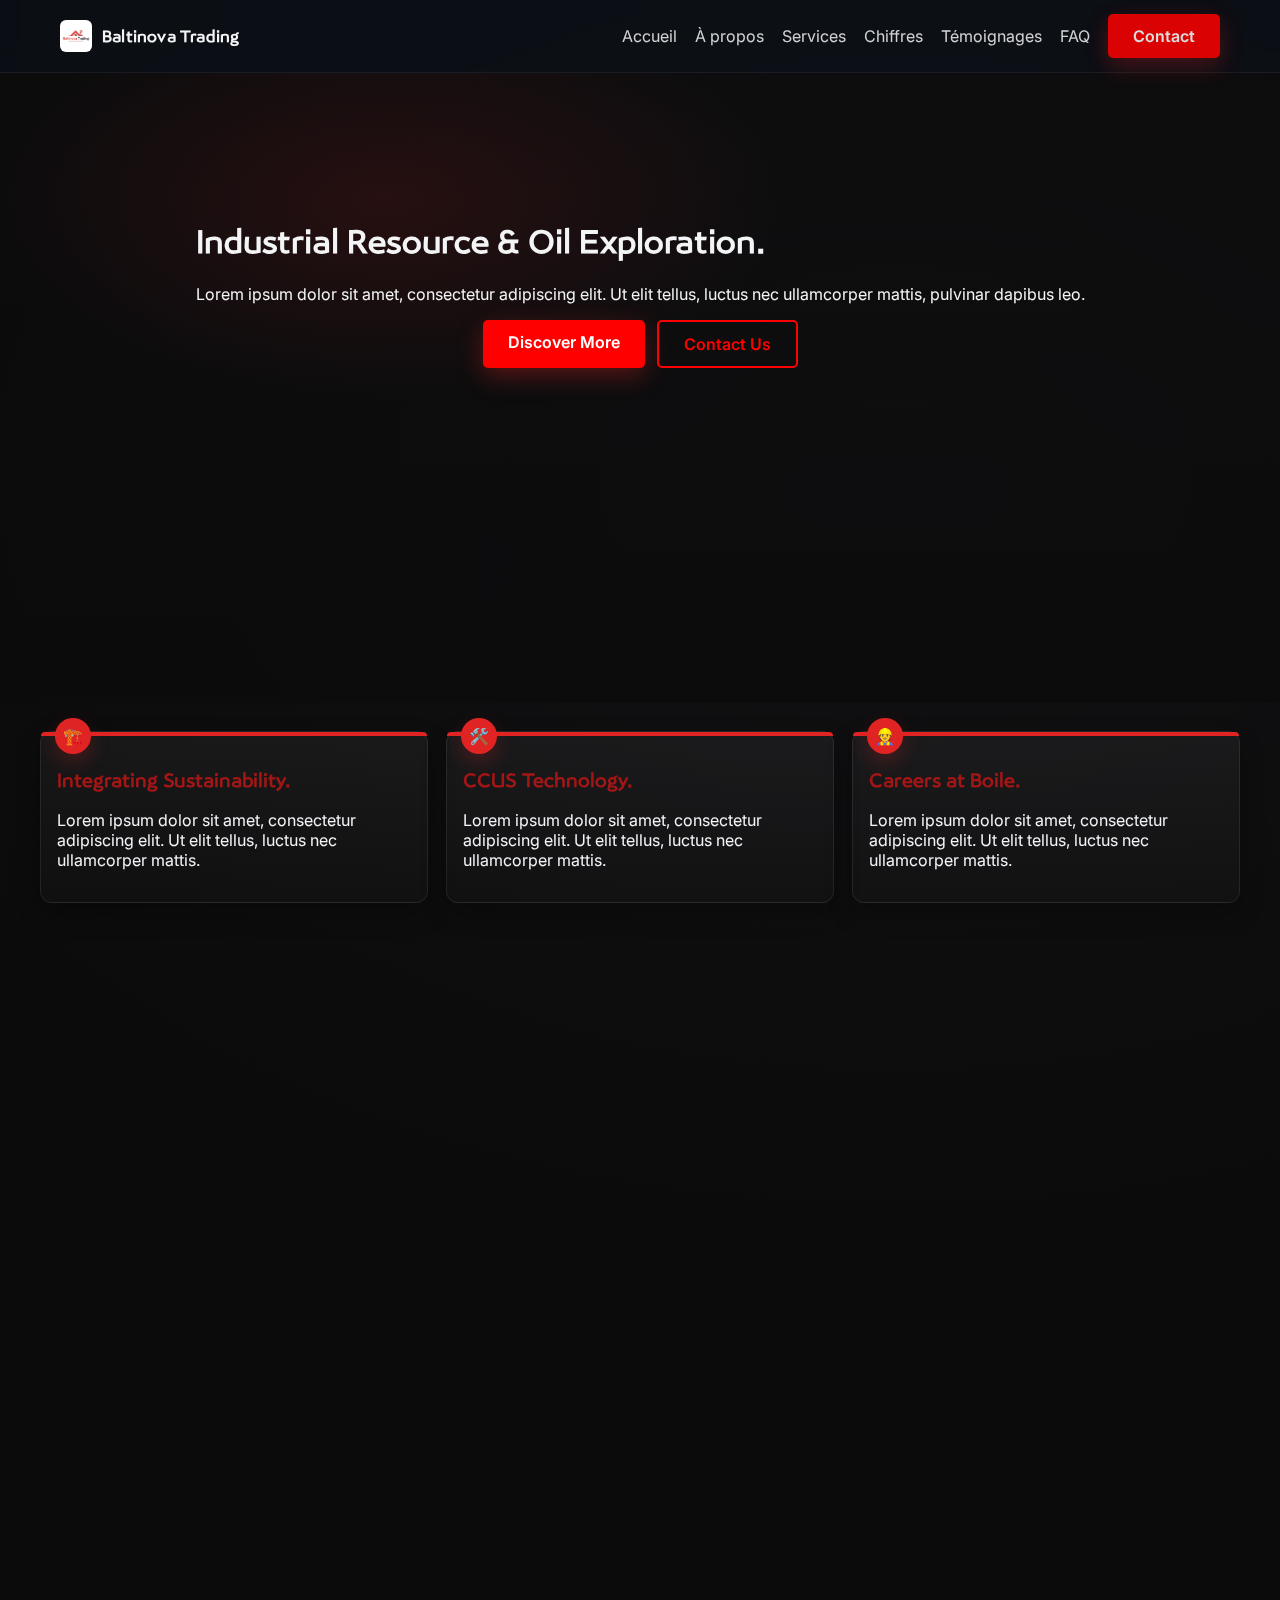
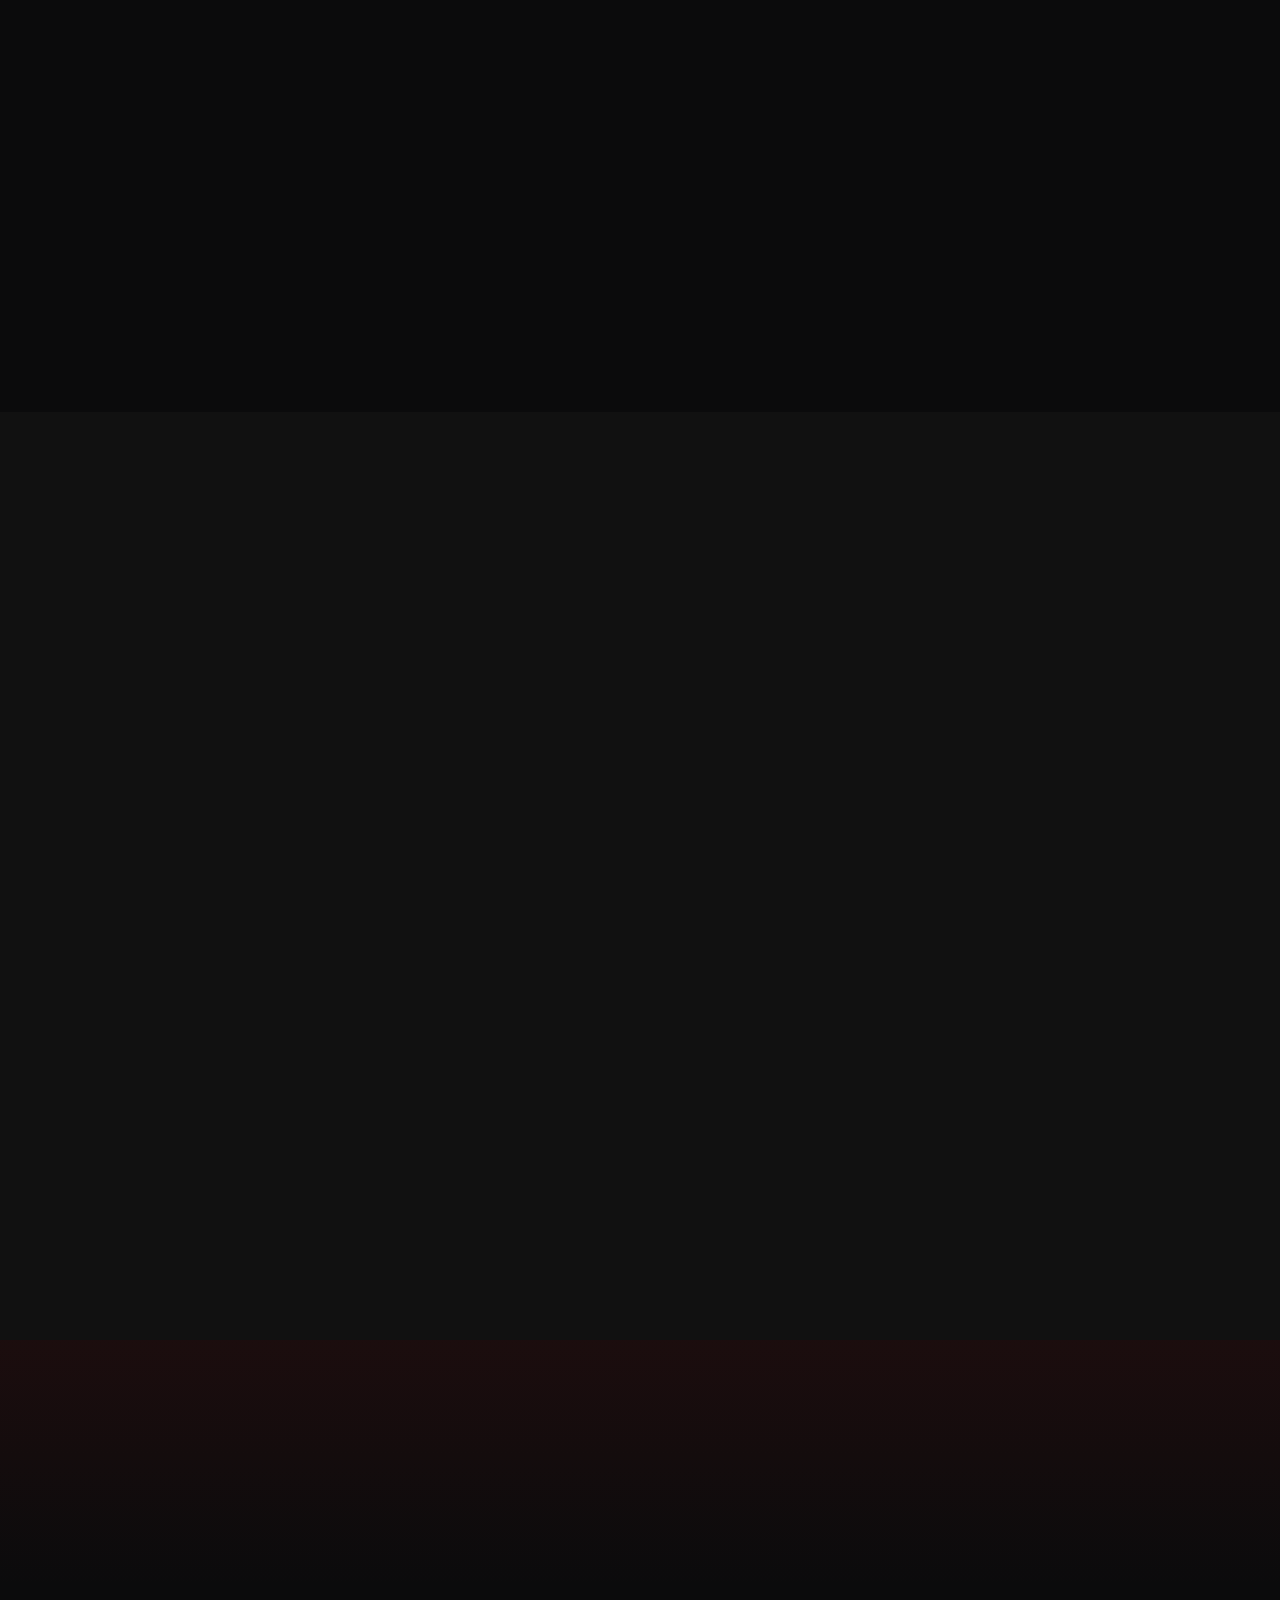
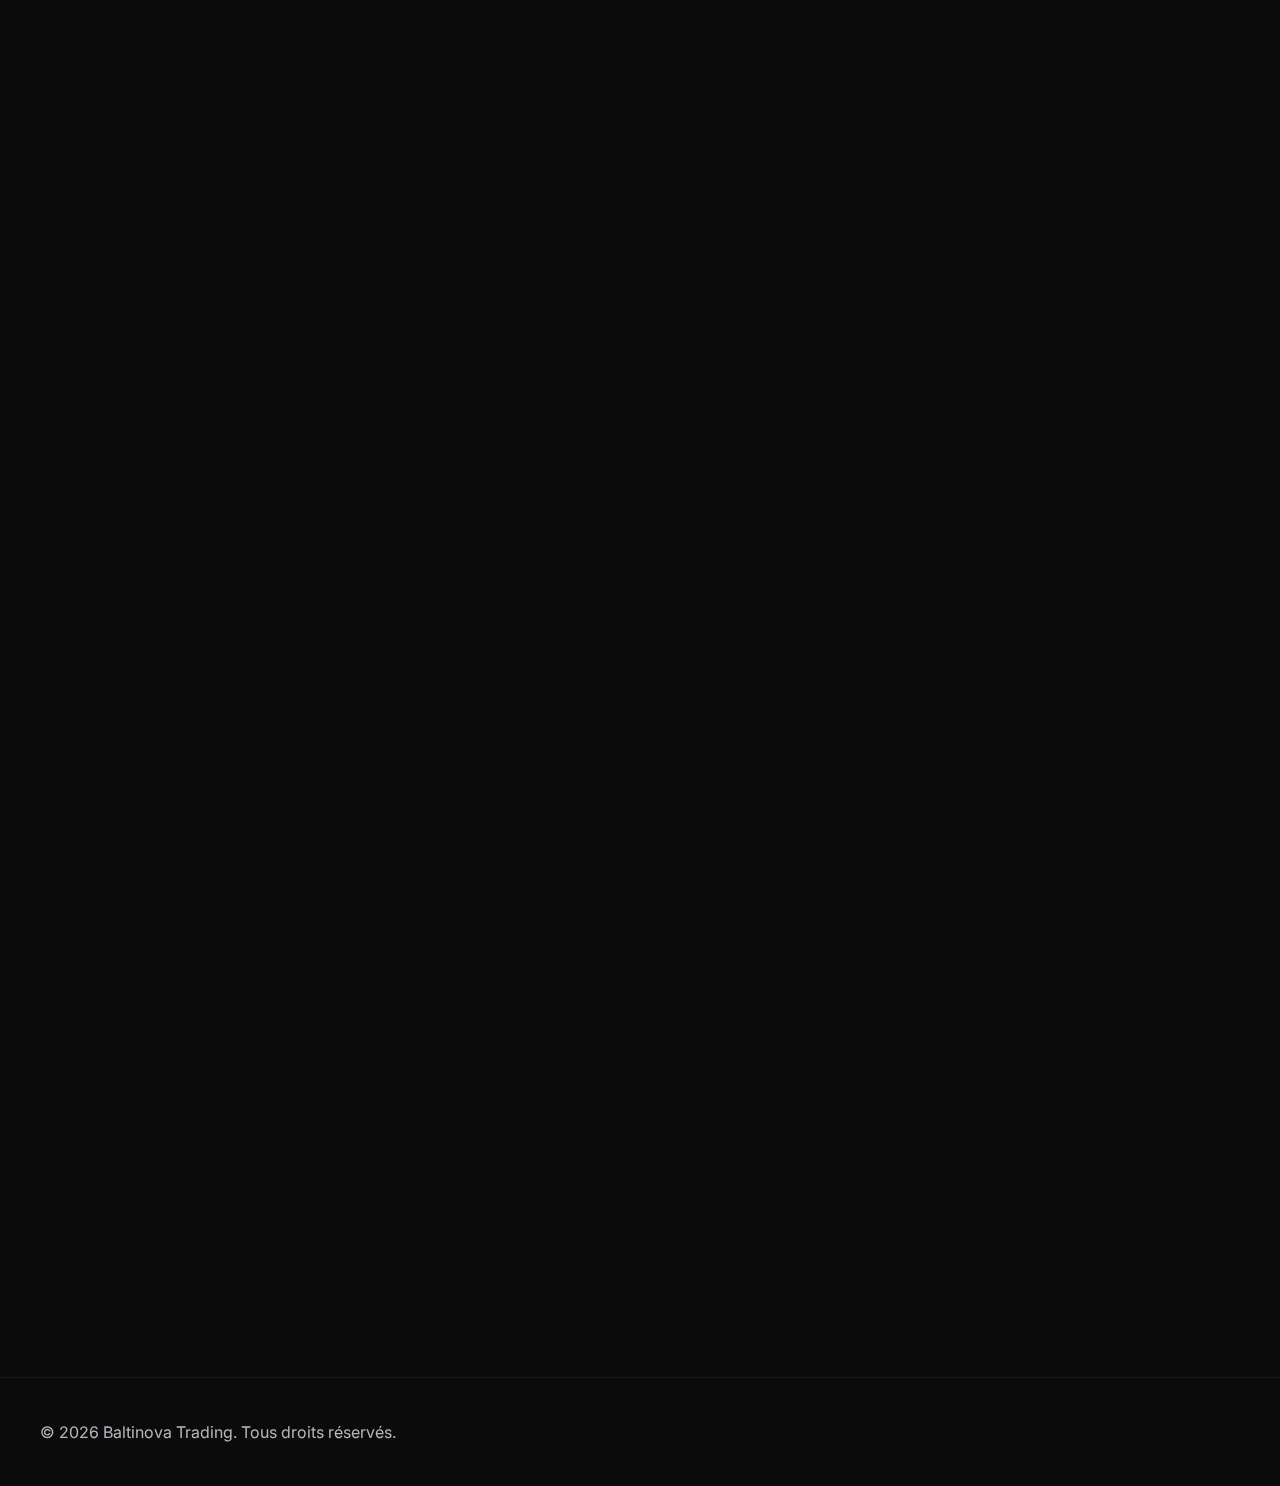
<file: index.html>
<!DOCTYPE html>
<html lang="fr">
  <head>
    <meta charset="UTF-8" />
    <meta name="viewport" content="width=device-width, initial-scale=1.0" />
    <meta
      name="description"
      content="Baltinova Trading - Expertise, performance et innovation sur les marchés."
    />
    <meta property="og:title" content="Baltinova Trading" />
    <meta
      property="og:description"
      content="Expertise, performance et innovation sur les marchés."
    />
    <meta property="og:type" content="website" />
    <meta property="og:image" content="images/Baltinova Trading.jpg" />
    <link rel="icon" href="images/Baltinova Trading.jpg" />
    <title>Baltinova Trading</title>
    <link rel="preconnect" href="https://fonts.googleapis.com" />
    <link rel="preconnect" href="https://fonts.gstatic.com" crossorigin />
    <link
      href="https://fonts.googleapis.com/css2?family=Inter:wght@400;600;800&display=swap"
      rel="stylesheet"
    />
    <link rel="stylesheet" href="style.css" />
  </head>
  <body>
    <header class="site-header" data-sticky>
      <div class="nav-container">
        <a href="#hero" class="brand" aria-label="Baltinova Trading">
          <img
            src="images/Baltinova Trading.jpg"
            alt="Baltinova Trading"
            loading="eager"
          />
          <span>Baltinova Trading</span>
        </a>
        <button
          class="nav-toggle"
          aria-expanded="false"
          aria-controls="site-nav"
        >
          <span class="sr-only">Menu</span>
          <svg
            width="24"
            height="24"
            viewBox="0 0 24 24"
            fill="none"
            aria-hidden="true"
          >
            <path
              d="M3 6h18M3 12h18M3 18h18"
              stroke="currentColor"
              stroke-width="2"
              stroke-linecap="round"
            />
          </svg>
        </button>
        <nav id="site-nav" class="site-nav" aria-label="Navigation principale">
          <a href="#hero" class="nav-link active">Accueil</a>
          <a href="#about" class="nav-link">À propos</a>
          <a href="#services" class="nav-link">Services</a>
          <a href="#stats" class="nav-link">Chiffres</a>
          <a href="#testimonials" class="nav-link">Témoignages</a>
          <a href="#faq" class="nav-link">FAQ</a>
          <a href="#contact" class="nav-link btn-primary">Contact</a>
        </nav>
      </div>
    </header>

    <main id="main" class="main">
      <section
        id="hero"
        class="section hero fullscreen"
        aria-label="Héros"
        data-parallax
      >
        <div class="container">
          <div class="hero-content" data-reveal>
            <h1>Industrial Resource & Oil Exploration.</h1>
            <p>
              Lorem ipsum dolor sit amet, consectetur adipiscing elit. Ut elit
              tellus, luctus nec ullamcorper mattis, pulvinar dapibus leo.
            </p>
            <div class="hero-cta">
              <a href="#services" class="btn-primary">Discover More</a>
              <a href="#contact" class="btn-outline">Contact Us</a>
            </div>
          </div>
        </div>
        <div class="hero-bg" aria-hidden="true"></div>
      </section>

      <section
        id="highlights"
        class="section highlights"
        aria-label="Key highlights"
      >
        <div class="container">
          <div class="hl-cards">
            <article class="hl-card" data-reveal>
              <div class="hl-badge" aria-hidden="true">🏗️</div>
              <h3>Integrating Sustainability.</h3>
              <p>
                Lorem ipsum dolor sit amet, consectetur adipiscing elit. Ut elit
                tellus, luctus nec ullamcorper mattis.
              </p>
            </article>
            <article class="hl-card" data-reveal>
              <div class="hl-badge" aria-hidden="true">🛠️</div>
              <h3>CCUS Technology.</h3>
              <p>
                Lorem ipsum dolor sit amet, consectetur adipiscing elit. Ut elit
                tellus, luctus nec ullamcorper mattis.
              </p>
            </article>
            <article class="hl-card" data-reveal>
              <div class="hl-badge" aria-hidden="true">👷</div>
              <h3>Careers at Boile.</h3>
              <p>
                Lorem ipsum dolor sit amet, consectetur adipiscing elit. Ut elit
                tellus, luctus nec ullamcorper mattis.
              </p>
            </article>
          </div>
        </div>
      </section>

      <section id="about" class="section about" aria-label="À propos">
        <div class="container grid two">
          <figure class="about-figure" data-reveal>
            <img src="images/pexels.jpg" alt="Chantier industriel" />
            <div class="about-sticker" role="note" aria-label="Points clés">
              <ul>
                <li>Gestion de projet structurée</li>
                <li>Qualité et sécurité certifiées</li>
                <li>Délais et budgets maîtrisés</li>
                <li>Respect de l'environnement</li>
              </ul>
            </div>
          </figure>
          <div class="about-copy" data-reveal>
            <p class="eyebrow">About Us</p>
            <h2>Innovative Solution for Complex Energy.</h2>
            <p class="tagline">
              Our Approach to Problem Solving in The Oil & Industrial
            </p>
            <p>
              Lorem ipsum dolor sit amet, consectetur adipiscing elit. Cras
              blandit varius tortor in volutpat. In mattis tempor diam. Fusce
              interdum eu nisl euismod maximus. Aliquam dignissim odio justo.
            </p>
            <p>
              Fusce tellus leo, elementum in tortor id, volutpat pellentesque
              ipsum. Curabitur laoreet, massa at tristique interdum, urna lacus
              consequat eros.
            </p>
            <div class="about-actions">
              <a href="#services" class="btn-primary">Read More</a>
              <button class="play-btn" aria-label="Play video">
                <span>▶</span>
              </button>
            </div>
          </div>
        </div>
      </section>

      <section
        id="services"
        class="section services fullscreen"
        aria-label="Services"
      >
        <div class="container">
          <h2 data-reveal>
            High Performance Services For Multiple Industries And Technologies
          </h2>
          <div class="cards three" data-reveal>
            <article class="card card-rich">
              <h3>Integrating Sustainability.</h3>
              <p>
                Lorem ipsum dolor sit amet, consectetur adipiscing elit. Ut elit
                tellus, luctus nec ullamcorper mattis.
              </p>
              <ul class="bullets">
                <li>Clean operations</li>
                <li>Reduced emissions</li>
                <li>Community impact</li>
              </ul>
              <a href="#contact" class="btn-outline">Read More</a>
            </article>
            <article class="card card-rich">
              <h3>CCUS Technology.</h3>
              <p>
                Lorem ipsum dolor sit amet, consectetur adipiscing elit. Ut elit
                tellus, luctus nec ullamcorper mattis.
              </p>
              <ul class="bullets">
                <li>Capture</li>
                <li>Utilization</li>
                <li>Storage</li>
              </ul>
              <a href="#contact" class="btn-outline">Read More</a>
            </article>
            <article class="card card-rich">
              <h3>Careers at Boile.</h3>
              <p>
                Lorem ipsum dolor sit amet, consectetur adipiscing elit. Ut elit
                tellus, luctus nec ullamcorper mattis.
              </p>
              <ul class="bullets">
                <li>Open positions</li>
                <li>Great culture</li>
                <li>Benefits</li>
              </ul>
              <a href="#contact" class="btn-outline">Read More</a>
            </article>
          </div>
        </div>
      </section>

      <section
        id="stats"
        class="section stats fullscreen"
        aria-label="Chiffres clés"
      >
        <div class="container">
          <div class="kpis" data-reveal>
            <div class="kpi">
              <span class="num" data-count="98">0</span>%
              <span class="label">Satisfaction</span>
            </div>
            <div class="kpi">
              <span class="num" data-count="24">0</span>/<span class="suffix"
                >7</span
              >
              <span class="label">Support</span>
            </div>
            <div class="kpi">
              <span class="num" data-count="12">0</span>
              <span class="label">Stratégies actives</span>
            </div>
            <div class="kpi">
              <span class="num" data-count="30">0</span>
              <span class="label">Partenaires</span>
            </div>
          </div>
        </div>
      </section>

      <section class="section brands" aria-label="Partenaires">
        <div class="container">
          <div class="brand-logos" data-reveal>
            <span>CAPITAL</span>
            <span>FINANCE</span>
            <span>INVEST</span>
            <span>ACCREON</span>
            <span>ALPHA</span>
          </div>
        </div>
      </section>

      <section
        id="testimonials"
        class="section testimonials fullscreen"
        aria-label="Témoignages"
      >
        <div class="container">
          <h2 data-reveal>Serving Impressive List of Long Term Clients</h2>
          <div class="testi-cards" data-reveal>
            <article class="testi-card">
              <img class="testi-photo" src="images/pexels.jpg" alt="Client" />
              <p class="quote">
                « Une méthodologie claire et des résultats réguliers. »
              </p>
              <div class="author">
                <div class="avatar">AM</div>
                <div class="meta">
                  <strong>A. Martin</strong>
                  <span>Directeur financier</span>
                </div>
              </div>
            </article>
            <article class="testi-card">
              <img class="testi-photo" src="images/pexels.jpg" alt="Client" />
              <p class="quote">
                « Un accompagnement précis et transparent, très professionnel. »
              </p>
              <div class="author">
                <div class="avatar">LD</div>
                <div class="meta">
                  <strong>L. Dupont</strong>
                  <span>Investisseur privé</span>
                </div>
              </div>
            </article>
            <article class="testi-card">
              <img class="testi-photo" src="images/pexels.jpg" alt="Client" />
              <p class="quote">
                « Des tableaux de bord utiles et un vrai pilotage du risque. »
              </p>
              <div class="author">
                <div class="avatar">SB</div>
                <div class="meta">
                  <strong>S. Bernard</strong>
                  <span>Family office</span>
                </div>
              </div>
            </article>
          </div>
        </div>
      </section>

      <section class="section cta-band" aria-label="Appel à l'action">
        <div class="container grid two" data-reveal>
          <div>
            <h2>Prêt à passer à l'étape suivante ?</h2>
            <p>
              Explorons ensemble comment améliorer vos performances tout en
              maîtrisant le risque.
            </p>
          </div>
          <div class="cta-actions">
            <a href="#contact" class="btn-primary">Demander un devis</a>
            <a href="#services" class="btn-outline">Voir nos offres</a>
          </div>
        </div>
      </section>

      <section
        id="faq"
        class="section faq fullscreen"
        aria-label="Questions fréquentes"
      >
        <div class="container">
          <h2 data-reveal>FAQ</h2>
          <details class="faq-item" data-reveal>
            <summary>Comment démarrez-vous une collaboration ?</summary>
            <p>
              Un diagnostic de vos besoins suivi d'une proposition structurée.
            </p>
          </details>
          <details class="faq-item" data-reveal>
            <summary>Quelles sont vos métriques de risque ?</summary>
            <p>Volatilité, drawdown, VaR, corrélations et stress tests.</p>
          </details>
          <details class="faq-item" data-reveal>
            <summary>Proposez-vous des formations ?</summary>
            <p>Oui, des modules adaptés aux niveaux et objectifs.</p>
          </details>
        </div>
      </section>

      <section
        id="news"
        class="section news fullscreen"
        aria-label="Actualités"
      >
        <div class="container">
          <h2 data-reveal>Actualités et perspectives</h2>
          <div class="posts" data-reveal>
            <article class="post">
              <div class="badge">Analyse</div>
              <h3>Rotation sectorielle et momentum</h3>
              <p>
                Comment capter les tendances tout en limitant les faux signaux.
              </p>
              <a href="#contact" class="btn-outline">En savoir plus</a>
            </article>
            <article class="post">
              <div class="badge">Recherche</div>
              <h3>Corrélation et diversification</h3>
              <p>
                Construire des portefeuilles résilients face aux chocs de
                marché.
              </p>
              <a href="#contact" class="btn-outline">Lire l'étude</a>
            </article>
            <article class="post">
              <div class="badge">Produit</div>
              <h3>Nouvelle stratégie multi-actifs</h3>
              <p>Un cadre systématique mêlant qualité, tendance et carry.</p>
              <a href="#contact" class="btn-outline">Découvrir</a>
            </article>
          </div>
        </div>
      </section>

      <section id="why" class="section why" aria-label="Why Choose Us">
        <div class="container grid two">
          <div class="values-col" data-reveal>
            <div class="values-grid">
              <article class="value-card">
                <span class="value-badge">01</span>
                <h4>Collaborative.</h4>
                <p>
                  Nous co-construisons vos projets avec des équipes alignées
                  terrain.
                </p>
              </article>
              <article class="value-card">
                <span class="value-badge">02</span>
                <h4>Efficient.</h4>
                <p>
                  Optimisation des coûts, délais maîtrisés, qualité mesurée.
                </p>
              </article>
              <article class="value-card">
                <span class="value-badge">03</span>
                <h4>Progressive.</h4>
                <p>Procédés modernes et solutions durables pour le BTP.</p>
              </article>
              <article class="value-card">
                <span class="value-badge">04</span>
                <h4>Respectful.</h4>
                <p>Sécurité, environnement et voisinage au cœur du chantier.</p>
              </article>
            </div>
          </div>
          <div class="why-col" data-reveal>
            <p class="eyebrow">Why Choose Us</p>
            <h2>Our Core Values for Industry Leadership.</h2>
            <p>
              De l’étude à la livraison, nous pilotons vos travaux avec rigueur
              et transparence. Une équipe d’experts, des matériaux certifiés et
              un suivi de qualité pour un résultat durable.
            </p>
            <div class="why-meta">
              <div class="experience-circle">
                <span>15+</span>
                <small>Years Experience</small>
              </div>
              <img
                class="why-image"
                src="images/pexels.jpg"
                alt="Chantier BTP"
              />
            </div>
          </div>
        </div>
      </section>

      <section
        id="contact"
        class="section contact fullscreen"
        aria-label="Contact"
      >
        <div class="container grid two">
          <div data-reveal>
            <h2>Contactez-nous</h2>
            <p>Parlez-nous de vos objectifs. Réponse sous 24h ouvrées.</p>
            <ul class="contact-list">
              <li><strong>Email:</strong> contact@baltinova.com</li>
              <li><strong>Téléphone:</strong> +225 01 02 03 04</li>
            </ul>
          </div>
          <form class="contact-form" data-reveal>
            <label>
              <span>Nom</span>
              <input type="text" name="name" required />
            </label>
            <label>
              <span>Email</span>
              <input type="email" name="email" required />
            </label>
            <label>
              <span>Message</span>
              <textarea name="message" rows="4" required></textarea>
            </label>
            <button type="submit" class="btn-primary">Envoyer</button>
            <p class="form-status" role="status" aria-live="polite"></p>
          </form>
        </div>
      </section>
    </main>

    <footer class="site-footer">
      <div class="container">
        <p>
          © <span id="year"></span> Baltinova Trading. Tous droits réservés.
        </p>
      </div>
    </footer>

    <script src="script.js"></script>
  </body>
</html>
</file>
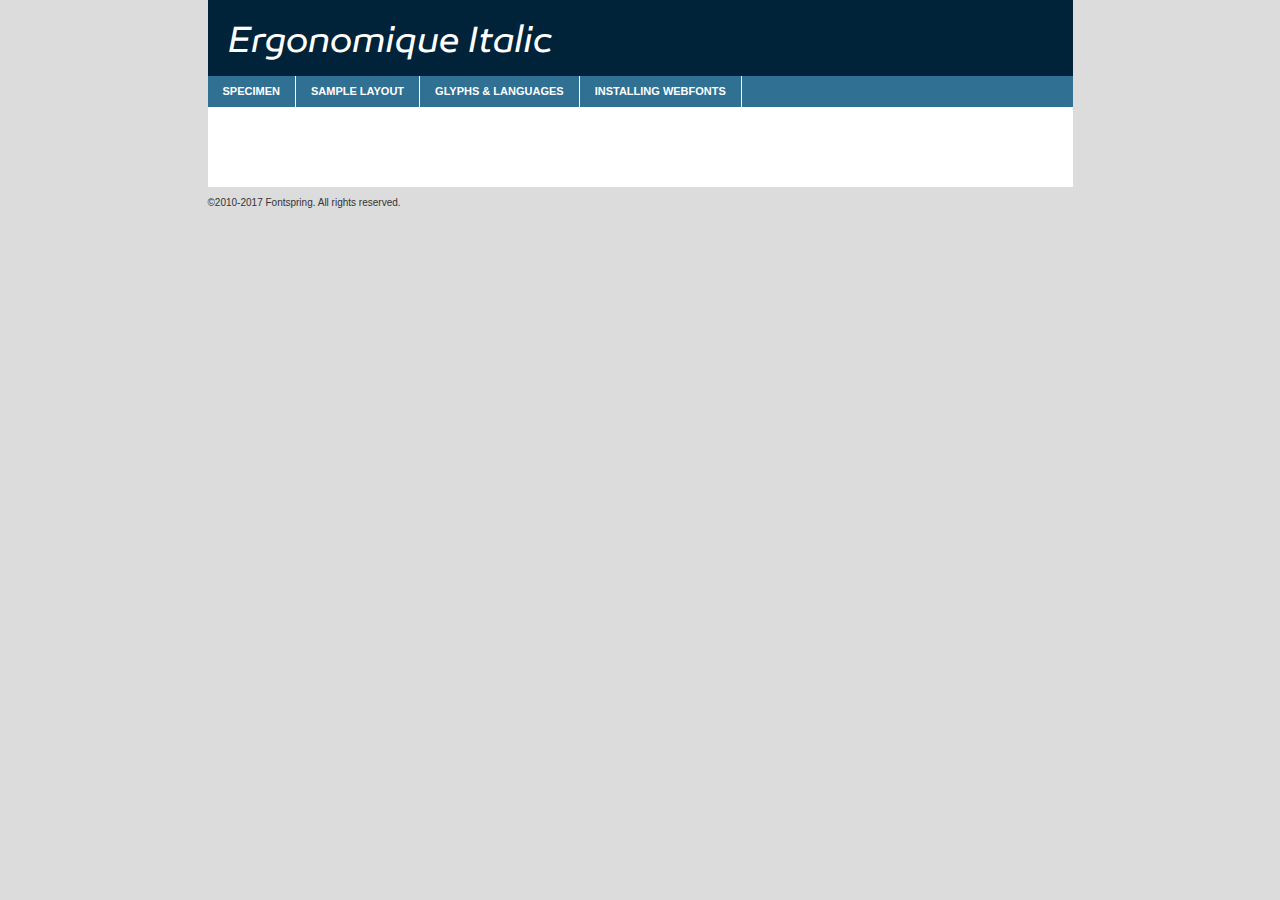
<file: Web Fonts/ergonomique_italic_macroman/ergonomique-italic-demo.html>
<!DOCTYPE html PUBLIC "-//W3C//DTD XHTML 1.0 Transitional//EN"
	"http://www.w3.org/TR/xhtml1/DTD/xhtml1-transitional.dtd">

<html xmlns="http://www.w3.org/1999/xhtml" xml:lang="en" lang="en">
<head>
	<meta http-equiv="Content-Type" content="text/html; charset=utf-8" />
	<script src="http://ajax.googleapis.com/ajax/libs/jquery/1.7.2/jquery.min.js" type="text/javascript" charset="utf-8"></script>
	<script type="text/javascript">
	(function($){$.fn.easyTabs=function(option){var param=jQuery.extend({fadeSpeed:"fast",defaultContent:1,activeClass:'active'},option);$(this).each(function(){var thisId="#"+this.id;if(param.defaultContent==''){param.defaultContent=1;}
	if(typeof param.defaultContent=="number")
	{var defaultTab=$(thisId+" .tabs li:eq("+(param.defaultContent-1)+") a").attr('href').substr(1);}else{var defaultTab=param.defaultContent;}
	$(thisId+" .tabs li a").each(function(){var tabToHide=$(this).attr('href').substr(1);$("#"+tabToHide).addClass('easytabs-tab-content');});hideAll();changeContent(defaultTab);function hideAll(){$(thisId+" .easytabs-tab-content").hide();}
	function changeContent(tabId){hideAll();$(thisId+" .tabs li").removeClass(param.activeClass);$(thisId+" .tabs li a[href=#"+tabId+"]").closest('li').addClass(param.activeClass);if(param.fadeSpeed!="none")
	{$(thisId+" #"+tabId).fadeIn(param.fadeSpeed);}else{$(thisId+" #"+tabId).show();}}
	$(thisId+" .tabs li").click(function(){var tabId=$(this).find('a').attr('href').substr(1);changeContent(tabId);return false;});});}})(jQuery);
	</script>
	<link rel="stylesheet" href="specimen_files/specimen_stylesheet.css" type="text/css" charset="utf-8" />
	<link rel="stylesheet" href="stylesheet.css" type="text/css" charset="utf-8" />

	<style type="text/css">
					body{
				font-family: 'ergonomique-italic';
							}
		</style>

	<title>Ergonomique Italic Specimen</title>
	
	
	<script type="text/javascript" charset="utf-8">
		$(document).ready(function() {
			$('#container').easyTabs({defaultContent:1});
		});
	</script>
</head>

<body>
<div id="container">
	<div id="header">
		Ergonomique Italic	</div>
	<ul class="tabs">
		<li><a href="#specimen">Specimen</a></li>
		<li><a href="#layout">Sample Layout</a></li>
				<li><a href="#glyphs">Glyphs &amp; Languages</a></li>
		<li><a href="#installing">Installing Webfonts</a></li>
		
	</ul>
	
	<div id="main_content">

		
			<div id="specimen">
		
				<div class="section">
					<div class="grid12 firstcol">
						<div class="huge">AaBb</div>
					</div>
				</div>
		
				<div class="section">
					<div class="glyph_range">A&#x200B;B&#x200b;C&#x200b;D&#x200b;E&#x200b;F&#x200b;G&#x200b;H&#x200b;I&#x200b;J&#x200b;K&#x200b;L&#x200b;M&#x200b;N&#x200b;O&#x200b;P&#x200b;Q&#x200b;R&#x200b;S&#x200b;T&#x200b;U&#x200b;V&#x200b;W&#x200b;X&#x200b;Y&#x200b;Z&#x200b;a&#x200b;b&#x200b;c&#x200b;d&#x200b;e&#x200b;f&#x200b;g&#x200b;h&#x200b;i&#x200b;j&#x200b;k&#x200b;l&#x200b;m&#x200b;n&#x200b;o&#x200b;p&#x200b;q&#x200b;r&#x200b;s&#x200b;t&#x200b;u&#x200b;v&#x200b;w&#x200b;x&#x200b;y&#x200b;z&#x200b;1&#x200b;2&#x200b;3&#x200b;4&#x200b;5&#x200b;6&#x200b;7&#x200b;8&#x200b;9&#x200b;0&#x200b;&amp;&#x200b;.&#x200b;,&#x200b;?&#x200b;!&#x200b;&#64;&#x200b;(&#x200b;)&#x200b;#&#x200b;$&#x200b;%&#x200b;*&#x200b;+&#x200b;-&#x200b;=&#x200b;:&#x200b;;</div>
				</div>
				<div class="section">
					<div class="grid12 firstcol">
						<table class="sample_table">
							<tr><td>10</td><td class="size10">abcdefghijklmnopqrstuvwxyzABCDEFGHIJKLMNOPQRSTUVWXYZ0123456789abcdefghijklmnopqrstuvwxyzABCDEFGHIJKLMNOPQRSTUVWXYZ0123456789abcdefghijklmnopqrstuvwxyzABCDEFGHIJKLMNOPQRSTUVWXYZ</td></tr>
							<tr><td>11</td><td class="size11">abcdefghijklmnopqrstuvwxyzABCDEFGHIJKLMNOPQRSTUVWXYZ0123456789abcdefghijklmnopqrstuvwxyzABCDEFGHIJKLMNOPQRSTUVWXYZ0123456789abcdefghijklmnopqrstuvwxyzABCDEFGHIJKLMNOPQRSTUVWXYZ</td></tr>
							<tr><td>12</td><td class="size12">abcdefghijklmnopqrstuvwxyzABCDEFGHIJKLMNOPQRSTUVWXYZ0123456789abcdefghijklmnopqrstuvwxyzABCDEFGHIJKLMNOPQRSTUVWXYZ0123456789abcdefghijklmnopqrstuvwxyzABCDEFGHIJKLMNOPQRSTUVWXYZ</td></tr>
							<tr><td>13</td><td class="size13">abcdefghijklmnopqrstuvwxyzABCDEFGHIJKLMNOPQRSTUVWXYZ0123456789abcdefghijklmnopqrstuvwxyzABCDEFGHIJKLMNOPQRSTUVWXYZ0123456789abcdefghijklmnopqrstuvwxyzABCDEFGHIJKLMNOPQRSTUVWXYZ</td></tr>
							<tr><td>14</td><td class="size14">abcdefghijklmnopqrstuvwxyzABCDEFGHIJKLMNOPQRSTUVWXYZ0123456789abcdefghijklmnopqrstuvwxyzABCDEFGHIJKLMNOPQRSTUVWXYZ0123456789abcdefghijklmnopqrstuvwxyzABCDEFGHIJKLMNOPQRSTUVWXYZ</td></tr>
							<tr><td>16</td><td class="size16">abcdefghijklmnopqrstuvwxyzABCDEFGHIJKLMNOPQRSTUVWXYZ0123456789abcdefghijklmnopqrstuvwxyzABCDEFGHIJKLMNOPQRSTUVWXYZ</td></tr>
							<tr><td>18</td><td class="size18">abcdefghijklmnopqrstuvwxyzABCDEFGHIJKLMNOPQRSTUVWXYZ0123456789abcdefghijklmnopqrstuvwxyzABCDEFGHIJKLMNOPQRSTUVWXYZ</td></tr>
							<tr><td>20</td><td class="size20">abcdefghijklmnopqrstuvwxyzABCDEFGHIJKLMNOPQRSTUVWXYZ0123456789abcdefghijklmnopqrstuvwxyzABCDEFGHIJKLMNOPQRSTUVWXYZ</td></tr>
							<tr><td>24</td><td class="size24">abcdefghijklmnopqrstuvwxyzABCDEFGHIJKLMNOPQRSTUVWXYZ0123456789abcdefghijklmnopqrstuvwxyzABCDEFGHIJKLMNOPQRSTUVWXYZ</td></tr>
							<tr><td>30</td><td class="size30">abcdefghijklmnopqrstuvwxyzABCDEFGHIJKLMNOPQRSTUVWXYZ0123456789abcdefghijklmnopqrstuvwxyzABCDEFGHIJKLMNOPQRSTUVWXYZ</td></tr>
							<tr><td>36</td><td class="size36">abcdefghijklmnopqrstuvwxyzABCDEFGHIJKLMNOPQRSTUVWXYZ0123456789abcdefghijklmnopqrstuvwxyzABCDEFGHIJKLMNOPQRSTUVWXYZ</td></tr>
							<tr><td>48</td><td class="size48">abcdefghijklmnopqrstuvwxyzABCDEFGHIJKLMNOPQRSTUVWXYZ0123456789abcdefghijklmnopqrstuvwxyzABCDEFGHIJKLMNOPQRSTUVWXYZ</td></tr>
							<tr><td>60</td><td class="size60">abcdefghijklmnopqrstuvwxyzABCDEFGHIJKLMNOPQRSTUVWXYZ0123456789abcdefghijklmnopqrstuvwxyzABCDEFGHIJKLMNOPQRSTUVWXYZ</td></tr>
							<tr><td>72</td><td class="size72">abcdefghijklmnopqrstuvwxyzABCDEFGHIJKLMNOPQRSTUVWXYZ0123456789abcdefghijklmnopqrstuvwxyzABCDEFGHIJKLMNOPQRSTUVWXYZ</td></tr>
							<tr><td>90</td><td class="size90">abcdefghijklmnopqrstuvwxyzABCDEFGHIJKLMNOPQRSTUVWXYZ0123456789abcdefghijklmnopqrstuvwxyzABCDEFGHIJKLMNOPQRSTUVWXYZ</td></tr>
						</table>
				
					</div>
			
				</div>
		
		
		
								<div class="section" id="bodycomparison">


										<div id="xheight">
				<div class="fontbody">&#x25FC;&#x25FC;&#x25FC;&#x25FC;&#x25FC;&#x25FC;&#x25FC;&#x25FC;&#x25FC;&#x25FC;&#x25FC;&#x25FC;&#x25FC;&#x25FC;&#x25FC;&#x25FC;&#x25FC;&#x25FC;&#x25FC;&#x25FC;&#x25FC;&#x25FC;&#x25FC;&#x25FC;&#x25FC;&#x25FC;&#x25FC;&#x25FC;&#x25FC;&#x25FC;&#x25FC;&#x25FC;&#x25FC;&#x25FC;&#x25FC;&#x25FC;&#x25FC;&#x25FC;&#x25FC;&#x25FC;&#x25FC;&#x25FC;&#x25FC;&#x25FC;&#x25FC;&#x25FC;&#x25FC;&#x25FC;&#x25FC;&#x25FC;&#x25FC;&#x25FC;&#x25FC;&#x25FC;&#x25FC;&#x25FC;&#x25FC;&#x25FC;&#x25FC;&#x25FC;&#x25FC;&#x25FC;&#x25FC;&#x25FC;&#x25FC;&#x25FC;&#x25FC;&#x25FC;&#x25FC;&#x25FC;&#x25FC;&#x25FC;&#x25FC;&#x25FC;&#x25FC;&#x25FC;&#x25FC;&#x25FC;&#x25FC;&#x25FC;&#x25FC;&#x25FC;&#x25FC;&#x25FC;&#x25FC;&#x25FC;&#x25FC;&#x25FC;&#x25FC;&#x25FC;&#x25FC;&#x25FC;&#x25FC;&#x25FC;&#x25FC;&#x25FC;&#x25FC;&#x25FC;&#x25FC;body</div><div class="arialbody">body</div><div class="verdanabody">body</div><div class="georgiabody">body</div></div>
										<div class="fontbody" style="z-index:1">
											body<span>Ergonomique Italic</span>
										</div>
										<div class="arialbody" style="z-index:1">
											body<span>Arial</span>
										</div>
										<div class="verdanabody" style="z-index:1">
											body<span>Verdana</span>
										</div>
										<div class="georgiabody" style="z-index:1">
											body<span>Georgia</span>
										</div>



								</div>
		
		
				<div class="section psample psample_row1" id="">
					
					<div class="grid2 firstcol">
						<p class="size10"><span>10.</span>Aenean lacinia bibendum nulla sed consectetur. Fusce dapibus, tellus ac cursus commodo, tortor mauris condimentum nibh, ut fermentum massa justo sit amet risus. Nullam id dolor id nibh ultricies vehicula ut id elit. Cum sociis natoque penatibus et magnis dis parturient montes, nascetur ridiculus mus. Nulla vitae elit libero, a pharetra augue.</p>
			
					</div>
					<div class="grid3">
						<p class="size11"><span>11.</span>Aenean lacinia bibendum nulla sed consectetur. Fusce dapibus, tellus ac cursus commodo, tortor mauris condimentum nibh, ut fermentum massa justo sit amet risus. Nullam id dolor id nibh ultricies vehicula ut id elit. Cum sociis natoque penatibus et magnis dis parturient montes, nascetur ridiculus mus. Nulla vitae elit libero, a pharetra augue.</p>
			
					</div>
					<div class="grid3">
						<p class="size12"><span>12.</span>Aenean lacinia bibendum nulla sed consectetur. Fusce dapibus, tellus ac cursus commodo, tortor mauris condimentum nibh, ut fermentum massa justo sit amet risus. Nullam id dolor id nibh ultricies vehicula ut id elit. Cum sociis natoque penatibus et magnis dis parturient montes, nascetur ridiculus mus. Nulla vitae elit libero, a pharetra augue.</p>
			
					</div>
					<div class="grid4">
						<p class="size13"><span>13.</span>Aenean lacinia bibendum nulla sed consectetur. Fusce dapibus, tellus ac cursus commodo, tortor mauris condimentum nibh, ut fermentum massa justo sit amet risus. Nullam id dolor id nibh ultricies vehicula ut id elit. Cum sociis natoque penatibus et magnis dis parturient montes, nascetur ridiculus mus. Nulla vitae elit libero, a pharetra augue.</p>
			
					</div>
					<div class="white_blend"></div>
					
				</div>
				<div class="section psample psample_row2" id="">
					<div class="grid3 firstcol">
						<p class="size14"><span>14.</span>Aenean lacinia bibendum nulla sed consectetur. Fusce dapibus, tellus ac cursus commodo, tortor mauris condimentum nibh, ut fermentum massa justo sit amet risus. Nullam id dolor id nibh ultricies vehicula ut id elit. Cum sociis natoque penatibus et magnis dis parturient montes, nascetur ridiculus mus. Nulla vitae elit libero, a pharetra augue.</p>
			
					</div>
					<div class="grid4">
						<p class="size16"><span>16.</span>Aenean lacinia bibendum nulla sed consectetur. Fusce dapibus, tellus ac cursus commodo, tortor mauris condimentum nibh, ut fermentum massa justo sit amet risus. Nullam id dolor id nibh ultricies vehicula ut id elit. Cum sociis natoque penatibus et magnis dis parturient montes, nascetur ridiculus mus. Nulla vitae elit libero, a pharetra augue.</p>
			
					</div>
					<div class="grid5">
						<p class="size18"><span>18.</span>Aenean lacinia bibendum nulla sed consectetur. Fusce dapibus, tellus ac cursus commodo, tortor mauris condimentum nibh, ut fermentum massa justo sit amet risus. Nullam id dolor id nibh ultricies vehicula ut id elit. Cum sociis natoque penatibus et magnis dis parturient montes, nascetur ridiculus mus. Nulla vitae elit libero, a pharetra augue.</p>
			
					</div>

					<div class="white_blend"></div>

				</div>
				
				<div class="section psample psample_row3" id="">
					<div class="grid5 firstcol">
						<p class="size20"><span>20.</span>Aenean lacinia bibendum nulla sed consectetur. Fusce dapibus, tellus ac cursus commodo, tortor mauris condimentum nibh, ut fermentum massa justo sit amet risus. Nullam id dolor id nibh ultricies vehicula ut id elit. Cum sociis natoque penatibus et magnis dis parturient montes, nascetur ridiculus mus. Nulla vitae elit libero, a pharetra augue.</p>
					</div>
					<div class="grid7">
						<p class="size24"><span>24.</span>Aenean lacinia bibendum nulla sed consectetur. Fusce dapibus, tellus ac cursus commodo, tortor mauris condimentum nibh, ut fermentum massa justo sit amet risus. Nullam id dolor id nibh ultricies vehicula ut id elit. Cum sociis natoque penatibus et magnis dis parturient montes, nascetur ridiculus mus. Nulla vitae elit libero, a pharetra augue.</p>
					</div>
					
					<div class="white_blend"></div>
					
				</div>
				
				<div class="section psample psample_row4" id="">
					<div class="grid12 firstcol">
						<p class="size30"><span>30.</span>Aenean lacinia bibendum nulla sed consectetur. Fusce dapibus, tellus ac cursus commodo, tortor mauris condimentum nibh, ut fermentum massa justo sit amet risus. Nullam id dolor id nibh ultricies vehicula ut id elit. Cum sociis natoque penatibus et magnis dis parturient montes, nascetur ridiculus mus. Nulla vitae elit libero, a pharetra augue.</p>
					</div>
					<div class="white_blend"></div>
					
				</div>
				
				
				
				<div class="section psample psample_row1 fullreverse">
					<div class="grid2 firstcol">
						<p class="size10"><span>10.</span>Aenean lacinia bibendum nulla sed consectetur. Fusce dapibus, tellus ac cursus commodo, tortor mauris condimentum nibh, ut fermentum massa justo sit amet risus. Nullam id dolor id nibh ultricies vehicula ut id elit. Cum sociis natoque penatibus et magnis dis parturient montes, nascetur ridiculus mus. Nulla vitae elit libero, a pharetra augue.</p>
			
					</div>
					<div class="grid3">
						<p class="size11"><span>11.</span>Aenean lacinia bibendum nulla sed consectetur. Fusce dapibus, tellus ac cursus commodo, tortor mauris condimentum nibh, ut fermentum massa justo sit amet risus. Nullam id dolor id nibh ultricies vehicula ut id elit. Cum sociis natoque penatibus et magnis dis parturient montes, nascetur ridiculus mus. Nulla vitae elit libero, a pharetra augue.</p>
			
					</div>
					<div class="grid3">
						<p class="size12"><span>12.</span>Aenean lacinia bibendum nulla sed consectetur. Fusce dapibus, tellus ac cursus commodo, tortor mauris condimentum nibh, ut fermentum massa justo sit amet risus. Nullam id dolor id nibh ultricies vehicula ut id elit. Cum sociis natoque penatibus et magnis dis parturient montes, nascetur ridiculus mus. Nulla vitae elit libero, a pharetra augue.</p>
			
					</div>
					<div class="grid4">
						<p class="size13"><span>13.</span>Aenean lacinia bibendum nulla sed consectetur. Fusce dapibus, tellus ac cursus commodo, tortor mauris condimentum nibh, ut fermentum massa justo sit amet risus. Nullam id dolor id nibh ultricies vehicula ut id elit. Cum sociis natoque penatibus et magnis dis parturient montes, nascetur ridiculus mus. Nulla vitae elit libero, a pharetra augue.</p>
			
					</div>
					<div class="black_blend"></div>
					
				</div>
				
				<div class="section psample psample_row2 fullreverse">
					<div class="grid3 firstcol">
						<p class="size14"><span>14.</span>Aenean lacinia bibendum nulla sed consectetur. Fusce dapibus, tellus ac cursus commodo, tortor mauris condimentum nibh, ut fermentum massa justo sit amet risus. Nullam id dolor id nibh ultricies vehicula ut id elit. Cum sociis natoque penatibus et magnis dis parturient montes, nascetur ridiculus mus. Nulla vitae elit libero, a pharetra augue.</p>
			
					</div>
					<div class="grid4">
						<p class="size16"><span>16.</span>Aenean lacinia bibendum nulla sed consectetur. Fusce dapibus, tellus ac cursus commodo, tortor mauris condimentum nibh, ut fermentum massa justo sit amet risus. Nullam id dolor id nibh ultricies vehicula ut id elit. Cum sociis natoque penatibus et magnis dis parturient montes, nascetur ridiculus mus. Nulla vitae elit libero, a pharetra augue.</p>
			
					</div>
					<div class="grid5">
						<p class="size18"><span>18.</span>Aenean lacinia bibendum nulla sed consectetur. Fusce dapibus, tellus ac cursus commodo, tortor mauris condimentum nibh, ut fermentum massa justo sit amet risus. Nullam id dolor id nibh ultricies vehicula ut id elit. Cum sociis natoque penatibus et magnis dis parturient montes, nascetur ridiculus mus. Nulla vitae elit libero, a pharetra augue.</p>
			
					</div>
					<div class="black_blend"></div>

				</div>
				
				<div class="section psample fullreverse psample_row3" id="">
					<div class="grid5 firstcol">
						<p class="size20"><span>20.</span>Aenean lacinia bibendum nulla sed consectetur. Fusce dapibus, tellus ac cursus commodo, tortor mauris condimentum nibh, ut fermentum massa justo sit amet risus. Nullam id dolor id nibh ultricies vehicula ut id elit. Cum sociis natoque penatibus et magnis dis parturient montes, nascetur ridiculus mus. Nulla vitae elit libero, a pharetra augue.</p>
					</div>
					<div class="grid7">
						<p class="size24"><span>24.</span>Aenean lacinia bibendum nulla sed consectetur. Fusce dapibus, tellus ac cursus commodo, tortor mauris condimentum nibh, ut fermentum massa justo sit amet risus. Nullam id dolor id nibh ultricies vehicula ut id elit. Cum sociis natoque penatibus et magnis dis parturient montes, nascetur ridiculus mus. Nulla vitae elit libero, a pharetra augue.</p>
					</div>
					
					<div class="black_blend"></div>
					
				</div>
				
				<div class="section psample fullreverse psample_row4" id="" style="border-bottom: 20px #000 solid;">
					<div class="grid12 firstcol">
						<p class="size30"><span>30.</span>Aenean lacinia bibendum nulla sed consectetur. Fusce dapibus, tellus ac cursus commodo, tortor mauris condimentum nibh, ut fermentum massa justo sit amet risus. Nullam id dolor id nibh ultricies vehicula ut id elit. Cum sociis natoque penatibus et magnis dis parturient montes, nascetur ridiculus mus. Nulla vitae elit libero, a pharetra augue.</p>
					</div>
					<div class="black_blend"></div>
					
				</div>
				
				
				
				
			</div>
			
			<div id="layout">
				
				<div class="section">
					
					<div class="grid12 firstcol">
						<h1>Lorem Ipsum Dolor</h1>
						<h2>Etiam porta sem malesuada magna mollis euismod</h2>
						
						<p class="byline">By <a href="#link">Aenean Lacinia</a></p>
					</div>
				</div>
				<div class="section">
					<div class="grid8 firstcol">
						<p class="large">Donec sed odio dui. Morbi leo risus, porta ac consectetur ac, vestibulum at eros. Fusce dapibus, tellus ac cursus commodo, tortor mauris condimentum nibh, ut fermentum massa justo sit amet risus. </p>

						
						<h3>Pellentesque ornare sem</h3>

						<p>Maecenas sed diam eget risus varius blandit sit amet non magna. Maecenas faucibus mollis interdum. Donec ullamcorper nulla non metus auctor fringilla. Nullam id dolor id nibh ultricies vehicula ut id elit. Nullam id dolor id nibh ultricies vehicula ut id elit. </p>

						<p>Aenean eu leo quam. Pellentesque ornare sem lacinia quam venenatis vestibulum. Lorem ipsum dolor sit amet, consectetur adipiscing elit. Cum sociis natoque penatibus et magnis dis parturient montes, nascetur ridiculus mus. </p>

						<p>Nulla vitae elit libero, a pharetra augue. Praesent commodo cursus magna, vel scelerisque nisl consectetur et. Aenean lacinia bibendum nulla sed consectetur. </p>

						<p>Nullam quis risus eget urna mollis ornare vel eu leo. Nullam quis risus eget urna mollis ornare vel eu leo. Maecenas sed diam eget risus varius blandit sit amet non magna. Donec ullamcorper nulla non metus auctor fringilla. </p>

						<h3>Cras mattis consectetur</h3>

						<p>Aenean eu leo quam. Pellentesque ornare sem lacinia quam venenatis vestibulum. Aenean lacinia bibendum nulla sed consectetur. Integer posuere erat a ante venenatis dapibus posuere velit aliquet. Cras mattis consectetur purus sit amet fermentum. </p>

						<p>Nullam id dolor id nibh ultricies vehicula ut id elit. Nullam quis risus eget urna mollis ornare vel eu leo. Cras mattis consectetur purus sit amet fermentum.</p>
					</div>
					
					<div class="grid4 sidebar">
						
						<div class="box reverse">
							<p class="last">Nullam quis risus eget urna mollis ornare vel eu leo. Donec ullamcorper nulla non metus auctor fringilla. Cras mattis consectetur purus sit amet fermentum. Sed posuere consectetur est at lobortis. Lorem ipsum dolor sit amet, consectetur adipiscing elit. </p>
						</div>
						
						<p class="caption">Maecenas sed diam eget risus varius.</p>

						<p>Vestibulum id ligula porta felis euismod semper. Integer posuere erat a ante venenatis dapibus posuere velit aliquet. Vestibulum id ligula porta felis euismod semper. Sed posuere consectetur est at lobortis. Maecenas sed diam eget risus varius blandit sit amet non magna. Fusce dapibus, tellus ac cursus commodo, tortor mauris condimentum nibh, ut fermentum massa justo sit amet risus. </p>

					

						<p>Duis mollis, est non commodo luctus, nisi erat porttitor ligula, eget lacinia odio sem nec elit. Aenean lacinia bibendum nulla sed consectetur. Vivamus sagittis lacus vel augue laoreet rutrum faucibus dolor auctor. Aenean lacinia bibendum nulla sed consectetur. Nullam quis risus eget urna mollis ornare vel eu leo. </p>

						<p>Praesent commodo cursus magna, vel scelerisque nisl consectetur et. Donec ullamcorper nulla non metus auctor fringilla. Maecenas faucibus mollis interdum. Fusce dapibus, tellus ac cursus commodo, tortor mauris condimentum nibh, ut fermentum massa justo sit amet risus. </p>

					</div>
				</div>
				
			</div>


			



		<div id="glyphs">
			<div class="section">
				<div class="grid12 firstcol">
			
				<h1>Language Support</h1>
				<p>The subset of Ergonomique Italic in this kit supports the following languages:<br />
			
					<em>This font does not fully support any language.</em>				</p>
				<h1>Glyph Chart</h1>
				<p>The subset of Ergonomique Italic in this kit includes all the glyphs listed below. Unicode entities are included above each glyph to help you insert individual characters into your layout.</p>
				<div id="glyph_chart">
			
									</div>	
				</div>
		
		
			</div>
		</div>
		
		
		<div id="specs">
			
		</div>
	
		<div id="installing">
			<div class="section">
				<div class="grid7 firstcol">
					<h1>Installing Webfonts</h1>
					
					<p>Webfonts are supported by all major browser platforms but not all in the same way. There are currently four different font formats that must be included in order to target all browsers. This includes TTF, WOFF, EOT and SVG.</p>
					
					<h2>1. Upload your webfonts</h2>
					<p>You must upload your webfont kit to your website. They should be in or near the same directory as your CSS files.</p>
					
					<h2>2. Include the webfont stylesheet</h2>
					<p>A special CSS @font-face declaration helps the various browsers select the appropriate font it needs without causing you a bunch of headaches. Learn more about this syntax by reading the <a href="https://www.fontspring.com/blog/further-hardening-of-the-bulletproof-syntax">Fontspring blog post</a> about it. The code for it is as follows:</p>


<code>
@font-face{ 
	font-family: 'MyWebFont';
	src: url('WebFont.eot');
	src: url('WebFont.eot?#iefix') format('embedded-opentype'),
	     url('WebFont.woff') format('woff'),
	     url('WebFont.ttf') format('truetype'),
	     url('WebFont.svg#webfont') format('svg');
}
</code>

	<p>We've already gone ahead and generated the code for you. All you have to do is link to the stylesheet in your HTML, like this:</p>
	<code>&lt;link rel=&quot;stylesheet&quot; href=&quot;stylesheet.css&quot; type=&quot;text/css&quot; charset=&quot;utf-8&quot; /&gt;</code>

					<h2>3. Modify your own stylesheet</h2>
					<p>To take advantage of your new fonts, you must tell your stylesheet to use them. Look at the original @font-face declaration above and find the property called "font-family." The name linked there will be what you use to reference the font. Prepend that webfont name to the font stack in the "font-family" property, inside the selector you want to change. For example:</p>
<code>p { font-family: 'WebFont', Arial, sans-serif; }</code>

<h2>4. Test</h2>
<p>Getting webfonts to work cross-browser <em>can</em> be tricky. Use the information in the sidebar to help you if you find that fonts aren't loading in a particular browser.</p>
				</div>
				
				<div class="grid5 sidebar">
					<div class="box">
						<h2>Troubleshooting<br />Font-Face Problems</h2>
						<p>Having trouble getting your webfonts to load in your new website? Here are some tips to sort out what might be the problem.</p>

						<h3>Fonts not showing in any browser</h3>

						<p>This sounds like you need to work on the plumbing. You either did not upload the fonts to the correct directory, or you did not link the fonts properly in the CSS. If you've confirmed that all this is correct and you still have a problem, take a look at your .htaccess file and see if requests are getting intercepted.</p>

						<h3>Fonts not loading in iPhone or iPad</h3>

						<p>The most common problem here is that you are serving the fonts from an IIS server. IIS refuses to serve files that have unknown MIME types. If that is the case, you must set the MIME type for SVG to "image/svg+xml" in the server settings. Follow these instructions from Microsoft if you need help.</p>

						<h3>Fonts not loading in Firefox</h3>

						<p>The primary reason for this failure? You are still using a version Firefox older than 3.5. So upgrade already! If that isn't it, then you are very likely serving fonts from a different domain. Firefox requires that all font assets be served from the same domain. Lastly it is possible that you need to add WOFF to your list of MIME types (if you are serving via IIS.)</p>

						<h3>Fonts not loading in IE</h3>

						<p>Are you looking at Internet Explorer on an actual Windows machine or are you cheating by using a service like Adobe BrowserLab? Many of these screenshot services do not render @font-face for IE. Best to test it on a real machine.</p>

						<h3>Fonts not loading in IE9</h3>

						<p>IE9, like Firefox, requires that fonts be served from the same domain as the website. Make sure that is the case.</p>
					</div>
				</div>
			</div>
			
		</div>
	
	</div>
	<div id="footer">
		<p>&copy;2010-2017 Fontspring. All rights reserved.</p>
	</div>
</div>
</body>
</html>
</file>
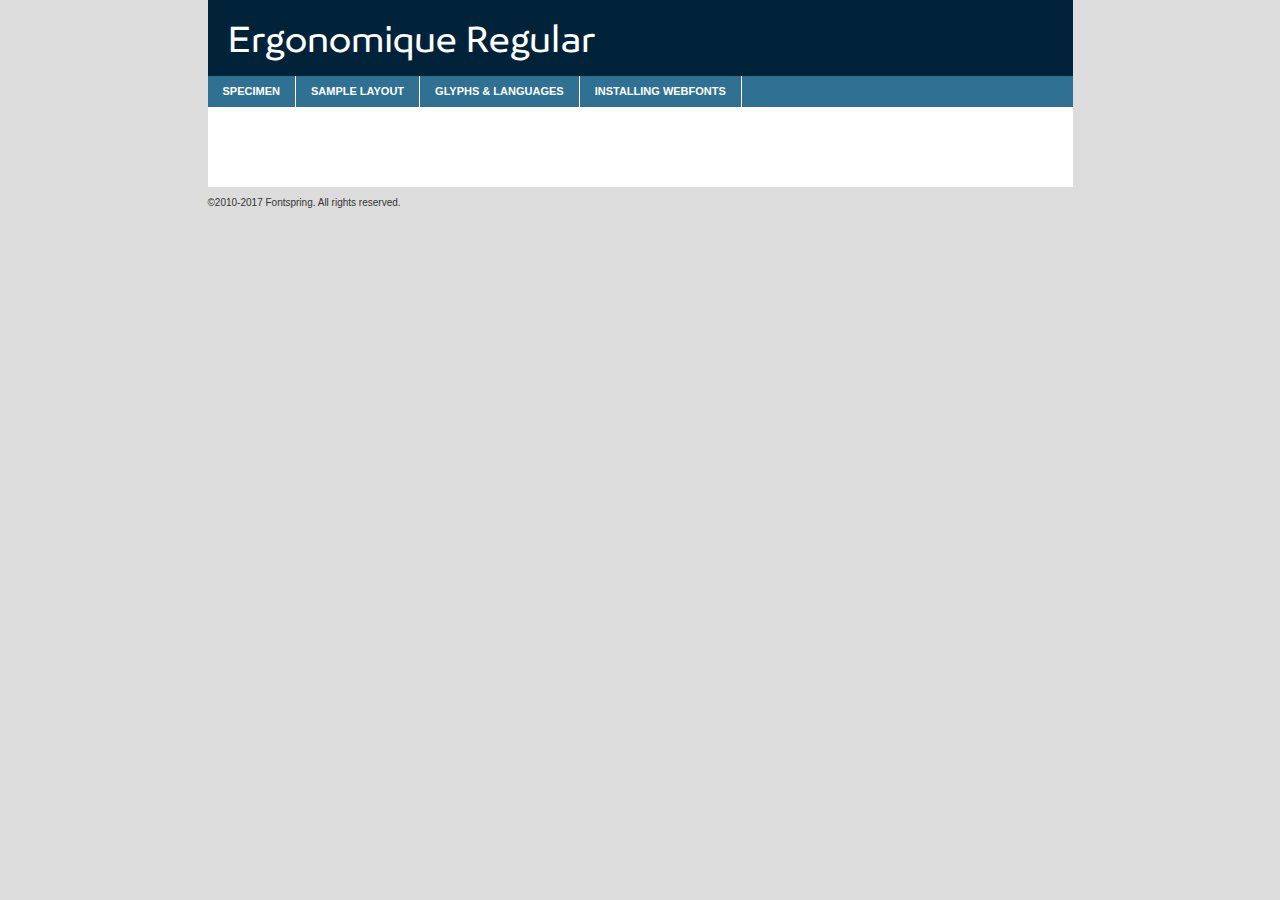
<file: Web Fonts/ergonomique_regular_macroman/ergonomique-regular-demo.html>
<!DOCTYPE html PUBLIC "-//W3C//DTD XHTML 1.0 Transitional//EN"
	"http://www.w3.org/TR/xhtml1/DTD/xhtml1-transitional.dtd">

<html xmlns="http://www.w3.org/1999/xhtml" xml:lang="en" lang="en">
<head>
	<meta http-equiv="Content-Type" content="text/html; charset=utf-8" />
	<script src="http://ajax.googleapis.com/ajax/libs/jquery/1.7.2/jquery.min.js" type="text/javascript" charset="utf-8"></script>
	<script type="text/javascript">
	(function($){$.fn.easyTabs=function(option){var param=jQuery.extend({fadeSpeed:"fast",defaultContent:1,activeClass:'active'},option);$(this).each(function(){var thisId="#"+this.id;if(param.defaultContent==''){param.defaultContent=1;}
	if(typeof param.defaultContent=="number")
	{var defaultTab=$(thisId+" .tabs li:eq("+(param.defaultContent-1)+") a").attr('href').substr(1);}else{var defaultTab=param.defaultContent;}
	$(thisId+" .tabs li a").each(function(){var tabToHide=$(this).attr('href').substr(1);$("#"+tabToHide).addClass('easytabs-tab-content');});hideAll();changeContent(defaultTab);function hideAll(){$(thisId+" .easytabs-tab-content").hide();}
	function changeContent(tabId){hideAll();$(thisId+" .tabs li").removeClass(param.activeClass);$(thisId+" .tabs li a[href=#"+tabId+"]").closest('li').addClass(param.activeClass);if(param.fadeSpeed!="none")
	{$(thisId+" #"+tabId).fadeIn(param.fadeSpeed);}else{$(thisId+" #"+tabId).show();}}
	$(thisId+" .tabs li").click(function(){var tabId=$(this).find('a').attr('href').substr(1);changeContent(tabId);return false;});});}})(jQuery);
	</script>
	<link rel="stylesheet" href="specimen_files/specimen_stylesheet.css" type="text/css" charset="utf-8" />
	<link rel="stylesheet" href="stylesheet.css" type="text/css" charset="utf-8" />

	<style type="text/css">
					body{
				font-family: 'ergonomique-regular';
							}
		</style>

	<title>Ergonomique Regular Specimen</title>
	
	
	<script type="text/javascript" charset="utf-8">
		$(document).ready(function() {
			$('#container').easyTabs({defaultContent:1});
		});
	</script>
</head>

<body>
<div id="container">
	<div id="header">
		Ergonomique Regular	</div>
	<ul class="tabs">
		<li><a href="#specimen">Specimen</a></li>
		<li><a href="#layout">Sample Layout</a></li>
				<li><a href="#glyphs">Glyphs &amp; Languages</a></li>
		<li><a href="#installing">Installing Webfonts</a></li>
		
	</ul>
	
	<div id="main_content">

		
			<div id="specimen">
		
				<div class="section">
					<div class="grid12 firstcol">
						<div class="huge">AaBb</div>
					</div>
				</div>
		
				<div class="section">
					<div class="glyph_range">A&#x200B;B&#x200b;C&#x200b;D&#x200b;E&#x200b;F&#x200b;G&#x200b;H&#x200b;I&#x200b;J&#x200b;K&#x200b;L&#x200b;M&#x200b;N&#x200b;O&#x200b;P&#x200b;Q&#x200b;R&#x200b;S&#x200b;T&#x200b;U&#x200b;V&#x200b;W&#x200b;X&#x200b;Y&#x200b;Z&#x200b;a&#x200b;b&#x200b;c&#x200b;d&#x200b;e&#x200b;f&#x200b;g&#x200b;h&#x200b;i&#x200b;j&#x200b;k&#x200b;l&#x200b;m&#x200b;n&#x200b;o&#x200b;p&#x200b;q&#x200b;r&#x200b;s&#x200b;t&#x200b;u&#x200b;v&#x200b;w&#x200b;x&#x200b;y&#x200b;z&#x200b;1&#x200b;2&#x200b;3&#x200b;4&#x200b;5&#x200b;6&#x200b;7&#x200b;8&#x200b;9&#x200b;0&#x200b;&amp;&#x200b;.&#x200b;,&#x200b;?&#x200b;!&#x200b;&#64;&#x200b;(&#x200b;)&#x200b;#&#x200b;$&#x200b;%&#x200b;*&#x200b;+&#x200b;-&#x200b;=&#x200b;:&#x200b;;</div>
				</div>
				<div class="section">
					<div class="grid12 firstcol">
						<table class="sample_table">
							<tr><td>10</td><td class="size10">abcdefghijklmnopqrstuvwxyzABCDEFGHIJKLMNOPQRSTUVWXYZ0123456789abcdefghijklmnopqrstuvwxyzABCDEFGHIJKLMNOPQRSTUVWXYZ0123456789abcdefghijklmnopqrstuvwxyzABCDEFGHIJKLMNOPQRSTUVWXYZ</td></tr>
							<tr><td>11</td><td class="size11">abcdefghijklmnopqrstuvwxyzABCDEFGHIJKLMNOPQRSTUVWXYZ0123456789abcdefghijklmnopqrstuvwxyzABCDEFGHIJKLMNOPQRSTUVWXYZ0123456789abcdefghijklmnopqrstuvwxyzABCDEFGHIJKLMNOPQRSTUVWXYZ</td></tr>
							<tr><td>12</td><td class="size12">abcdefghijklmnopqrstuvwxyzABCDEFGHIJKLMNOPQRSTUVWXYZ0123456789abcdefghijklmnopqrstuvwxyzABCDEFGHIJKLMNOPQRSTUVWXYZ0123456789abcdefghijklmnopqrstuvwxyzABCDEFGHIJKLMNOPQRSTUVWXYZ</td></tr>
							<tr><td>13</td><td class="size13">abcdefghijklmnopqrstuvwxyzABCDEFGHIJKLMNOPQRSTUVWXYZ0123456789abcdefghijklmnopqrstuvwxyzABCDEFGHIJKLMNOPQRSTUVWXYZ0123456789abcdefghijklmnopqrstuvwxyzABCDEFGHIJKLMNOPQRSTUVWXYZ</td></tr>
							<tr><td>14</td><td class="size14">abcdefghijklmnopqrstuvwxyzABCDEFGHIJKLMNOPQRSTUVWXYZ0123456789abcdefghijklmnopqrstuvwxyzABCDEFGHIJKLMNOPQRSTUVWXYZ0123456789abcdefghijklmnopqrstuvwxyzABCDEFGHIJKLMNOPQRSTUVWXYZ</td></tr>
							<tr><td>16</td><td class="size16">abcdefghijklmnopqrstuvwxyzABCDEFGHIJKLMNOPQRSTUVWXYZ0123456789abcdefghijklmnopqrstuvwxyzABCDEFGHIJKLMNOPQRSTUVWXYZ</td></tr>
							<tr><td>18</td><td class="size18">abcdefghijklmnopqrstuvwxyzABCDEFGHIJKLMNOPQRSTUVWXYZ0123456789abcdefghijklmnopqrstuvwxyzABCDEFGHIJKLMNOPQRSTUVWXYZ</td></tr>
							<tr><td>20</td><td class="size20">abcdefghijklmnopqrstuvwxyzABCDEFGHIJKLMNOPQRSTUVWXYZ0123456789abcdefghijklmnopqrstuvwxyzABCDEFGHIJKLMNOPQRSTUVWXYZ</td></tr>
							<tr><td>24</td><td class="size24">abcdefghijklmnopqrstuvwxyzABCDEFGHIJKLMNOPQRSTUVWXYZ0123456789abcdefghijklmnopqrstuvwxyzABCDEFGHIJKLMNOPQRSTUVWXYZ</td></tr>
							<tr><td>30</td><td class="size30">abcdefghijklmnopqrstuvwxyzABCDEFGHIJKLMNOPQRSTUVWXYZ0123456789abcdefghijklmnopqrstuvwxyzABCDEFGHIJKLMNOPQRSTUVWXYZ</td></tr>
							<tr><td>36</td><td class="size36">abcdefghijklmnopqrstuvwxyzABCDEFGHIJKLMNOPQRSTUVWXYZ0123456789abcdefghijklmnopqrstuvwxyzABCDEFGHIJKLMNOPQRSTUVWXYZ</td></tr>
							<tr><td>48</td><td class="size48">abcdefghijklmnopqrstuvwxyzABCDEFGHIJKLMNOPQRSTUVWXYZ0123456789abcdefghijklmnopqrstuvwxyzABCDEFGHIJKLMNOPQRSTUVWXYZ</td></tr>
							<tr><td>60</td><td class="size60">abcdefghijklmnopqrstuvwxyzABCDEFGHIJKLMNOPQRSTUVWXYZ0123456789abcdefghijklmnopqrstuvwxyzABCDEFGHIJKLMNOPQRSTUVWXYZ</td></tr>
							<tr><td>72</td><td class="size72">abcdefghijklmnopqrstuvwxyzABCDEFGHIJKLMNOPQRSTUVWXYZ0123456789abcdefghijklmnopqrstuvwxyzABCDEFGHIJKLMNOPQRSTUVWXYZ</td></tr>
							<tr><td>90</td><td class="size90">abcdefghijklmnopqrstuvwxyzABCDEFGHIJKLMNOPQRSTUVWXYZ0123456789abcdefghijklmnopqrstuvwxyzABCDEFGHIJKLMNOPQRSTUVWXYZ</td></tr>
						</table>
				
					</div>
			
				</div>
		
		
		
								<div class="section" id="bodycomparison">


										<div id="xheight">
				<div class="fontbody">&#x25FC;&#x25FC;&#x25FC;&#x25FC;&#x25FC;&#x25FC;&#x25FC;&#x25FC;&#x25FC;&#x25FC;&#x25FC;&#x25FC;&#x25FC;&#x25FC;&#x25FC;&#x25FC;&#x25FC;&#x25FC;&#x25FC;&#x25FC;&#x25FC;&#x25FC;&#x25FC;&#x25FC;&#x25FC;&#x25FC;&#x25FC;&#x25FC;&#x25FC;&#x25FC;&#x25FC;&#x25FC;&#x25FC;&#x25FC;&#x25FC;&#x25FC;&#x25FC;&#x25FC;&#x25FC;&#x25FC;&#x25FC;&#x25FC;&#x25FC;&#x25FC;&#x25FC;&#x25FC;&#x25FC;&#x25FC;&#x25FC;&#x25FC;&#x25FC;&#x25FC;&#x25FC;&#x25FC;&#x25FC;&#x25FC;&#x25FC;&#x25FC;&#x25FC;&#x25FC;&#x25FC;&#x25FC;&#x25FC;&#x25FC;&#x25FC;&#x25FC;&#x25FC;&#x25FC;&#x25FC;&#x25FC;&#x25FC;&#x25FC;&#x25FC;&#x25FC;&#x25FC;&#x25FC;&#x25FC;&#x25FC;&#x25FC;&#x25FC;&#x25FC;&#x25FC;&#x25FC;&#x25FC;&#x25FC;&#x25FC;&#x25FC;&#x25FC;&#x25FC;&#x25FC;&#x25FC;&#x25FC;&#x25FC;&#x25FC;&#x25FC;&#x25FC;&#x25FC;&#x25FC;&#x25FC;body</div><div class="arialbody">body</div><div class="verdanabody">body</div><div class="georgiabody">body</div></div>
										<div class="fontbody" style="z-index:1">
											body<span>Ergonomique Regular</span>
										</div>
										<div class="arialbody" style="z-index:1">
											body<span>Arial</span>
										</div>
										<div class="verdanabody" style="z-index:1">
											body<span>Verdana</span>
										</div>
										<div class="georgiabody" style="z-index:1">
											body<span>Georgia</span>
										</div>



								</div>
		
		
				<div class="section psample psample_row1" id="">
					
					<div class="grid2 firstcol">
						<p class="size10"><span>10.</span>Aenean lacinia bibendum nulla sed consectetur. Fusce dapibus, tellus ac cursus commodo, tortor mauris condimentum nibh, ut fermentum massa justo sit amet risus. Nullam id dolor id nibh ultricies vehicula ut id elit. Cum sociis natoque penatibus et magnis dis parturient montes, nascetur ridiculus mus. Nulla vitae elit libero, a pharetra augue.</p>
			
					</div>
					<div class="grid3">
						<p class="size11"><span>11.</span>Aenean lacinia bibendum nulla sed consectetur. Fusce dapibus, tellus ac cursus commodo, tortor mauris condimentum nibh, ut fermentum massa justo sit amet risus. Nullam id dolor id nibh ultricies vehicula ut id elit. Cum sociis natoque penatibus et magnis dis parturient montes, nascetur ridiculus mus. Nulla vitae elit libero, a pharetra augue.</p>
			
					</div>
					<div class="grid3">
						<p class="size12"><span>12.</span>Aenean lacinia bibendum nulla sed consectetur. Fusce dapibus, tellus ac cursus commodo, tortor mauris condimentum nibh, ut fermentum massa justo sit amet risus. Nullam id dolor id nibh ultricies vehicula ut id elit. Cum sociis natoque penatibus et magnis dis parturient montes, nascetur ridiculus mus. Nulla vitae elit libero, a pharetra augue.</p>
			
					</div>
					<div class="grid4">
						<p class="size13"><span>13.</span>Aenean lacinia bibendum nulla sed consectetur. Fusce dapibus, tellus ac cursus commodo, tortor mauris condimentum nibh, ut fermentum massa justo sit amet risus. Nullam id dolor id nibh ultricies vehicula ut id elit. Cum sociis natoque penatibus et magnis dis parturient montes, nascetur ridiculus mus. Nulla vitae elit libero, a pharetra augue.</p>
			
					</div>
					<div class="white_blend"></div>
					
				</div>
				<div class="section psample psample_row2" id="">
					<div class="grid3 firstcol">
						<p class="size14"><span>14.</span>Aenean lacinia bibendum nulla sed consectetur. Fusce dapibus, tellus ac cursus commodo, tortor mauris condimentum nibh, ut fermentum massa justo sit amet risus. Nullam id dolor id nibh ultricies vehicula ut id elit. Cum sociis natoque penatibus et magnis dis parturient montes, nascetur ridiculus mus. Nulla vitae elit libero, a pharetra augue.</p>
			
					</div>
					<div class="grid4">
						<p class="size16"><span>16.</span>Aenean lacinia bibendum nulla sed consectetur. Fusce dapibus, tellus ac cursus commodo, tortor mauris condimentum nibh, ut fermentum massa justo sit amet risus. Nullam id dolor id nibh ultricies vehicula ut id elit. Cum sociis natoque penatibus et magnis dis parturient montes, nascetur ridiculus mus. Nulla vitae elit libero, a pharetra augue.</p>
			
					</div>
					<div class="grid5">
						<p class="size18"><span>18.</span>Aenean lacinia bibendum nulla sed consectetur. Fusce dapibus, tellus ac cursus commodo, tortor mauris condimentum nibh, ut fermentum massa justo sit amet risus. Nullam id dolor id nibh ultricies vehicula ut id elit. Cum sociis natoque penatibus et magnis dis parturient montes, nascetur ridiculus mus. Nulla vitae elit libero, a pharetra augue.</p>
			
					</div>

					<div class="white_blend"></div>

				</div>
				
				<div class="section psample psample_row3" id="">
					<div class="grid5 firstcol">
						<p class="size20"><span>20.</span>Aenean lacinia bibendum nulla sed consectetur. Fusce dapibus, tellus ac cursus commodo, tortor mauris condimentum nibh, ut fermentum massa justo sit amet risus. Nullam id dolor id nibh ultricies vehicula ut id elit. Cum sociis natoque penatibus et magnis dis parturient montes, nascetur ridiculus mus. Nulla vitae elit libero, a pharetra augue.</p>
					</div>
					<div class="grid7">
						<p class="size24"><span>24.</span>Aenean lacinia bibendum nulla sed consectetur. Fusce dapibus, tellus ac cursus commodo, tortor mauris condimentum nibh, ut fermentum massa justo sit amet risus. Nullam id dolor id nibh ultricies vehicula ut id elit. Cum sociis natoque penatibus et magnis dis parturient montes, nascetur ridiculus mus. Nulla vitae elit libero, a pharetra augue.</p>
					</div>
					
					<div class="white_blend"></div>
					
				</div>
				
				<div class="section psample psample_row4" id="">
					<div class="grid12 firstcol">
						<p class="size30"><span>30.</span>Aenean lacinia bibendum nulla sed consectetur. Fusce dapibus, tellus ac cursus commodo, tortor mauris condimentum nibh, ut fermentum massa justo sit amet risus. Nullam id dolor id nibh ultricies vehicula ut id elit. Cum sociis natoque penatibus et magnis dis parturient montes, nascetur ridiculus mus. Nulla vitae elit libero, a pharetra augue.</p>
					</div>
					<div class="white_blend"></div>
					
				</div>
				
				
				
				<div class="section psample psample_row1 fullreverse">
					<div class="grid2 firstcol">
						<p class="size10"><span>10.</span>Aenean lacinia bibendum nulla sed consectetur. Fusce dapibus, tellus ac cursus commodo, tortor mauris condimentum nibh, ut fermentum massa justo sit amet risus. Nullam id dolor id nibh ultricies vehicula ut id elit. Cum sociis natoque penatibus et magnis dis parturient montes, nascetur ridiculus mus. Nulla vitae elit libero, a pharetra augue.</p>
			
					</div>
					<div class="grid3">
						<p class="size11"><span>11.</span>Aenean lacinia bibendum nulla sed consectetur. Fusce dapibus, tellus ac cursus commodo, tortor mauris condimentum nibh, ut fermentum massa justo sit amet risus. Nullam id dolor id nibh ultricies vehicula ut id elit. Cum sociis natoque penatibus et magnis dis parturient montes, nascetur ridiculus mus. Nulla vitae elit libero, a pharetra augue.</p>
			
					</div>
					<div class="grid3">
						<p class="size12"><span>12.</span>Aenean lacinia bibendum nulla sed consectetur. Fusce dapibus, tellus ac cursus commodo, tortor mauris condimentum nibh, ut fermentum massa justo sit amet risus. Nullam id dolor id nibh ultricies vehicula ut id elit. Cum sociis natoque penatibus et magnis dis parturient montes, nascetur ridiculus mus. Nulla vitae elit libero, a pharetra augue.</p>
			
					</div>
					<div class="grid4">
						<p class="size13"><span>13.</span>Aenean lacinia bibendum nulla sed consectetur. Fusce dapibus, tellus ac cursus commodo, tortor mauris condimentum nibh, ut fermentum massa justo sit amet risus. Nullam id dolor id nibh ultricies vehicula ut id elit. Cum sociis natoque penatibus et magnis dis parturient montes, nascetur ridiculus mus. Nulla vitae elit libero, a pharetra augue.</p>
			
					</div>
					<div class="black_blend"></div>
					
				</div>
				
				<div class="section psample psample_row2 fullreverse">
					<div class="grid3 firstcol">
						<p class="size14"><span>14.</span>Aenean lacinia bibendum nulla sed consectetur. Fusce dapibus, tellus ac cursus commodo, tortor mauris condimentum nibh, ut fermentum massa justo sit amet risus. Nullam id dolor id nibh ultricies vehicula ut id elit. Cum sociis natoque penatibus et magnis dis parturient montes, nascetur ridiculus mus. Nulla vitae elit libero, a pharetra augue.</p>
			
					</div>
					<div class="grid4">
						<p class="size16"><span>16.</span>Aenean lacinia bibendum nulla sed consectetur. Fusce dapibus, tellus ac cursus commodo, tortor mauris condimentum nibh, ut fermentum massa justo sit amet risus. Nullam id dolor id nibh ultricies vehicula ut id elit. Cum sociis natoque penatibus et magnis dis parturient montes, nascetur ridiculus mus. Nulla vitae elit libero, a pharetra augue.</p>
			
					</div>
					<div class="grid5">
						<p class="size18"><span>18.</span>Aenean lacinia bibendum nulla sed consectetur. Fusce dapibus, tellus ac cursus commodo, tortor mauris condimentum nibh, ut fermentum massa justo sit amet risus. Nullam id dolor id nibh ultricies vehicula ut id elit. Cum sociis natoque penatibus et magnis dis parturient montes, nascetur ridiculus mus. Nulla vitae elit libero, a pharetra augue.</p>
			
					</div>
					<div class="black_blend"></div>

				</div>
				
				<div class="section psample fullreverse psample_row3" id="">
					<div class="grid5 firstcol">
						<p class="size20"><span>20.</span>Aenean lacinia bibendum nulla sed consectetur. Fusce dapibus, tellus ac cursus commodo, tortor mauris condimentum nibh, ut fermentum massa justo sit amet risus. Nullam id dolor id nibh ultricies vehicula ut id elit. Cum sociis natoque penatibus et magnis dis parturient montes, nascetur ridiculus mus. Nulla vitae elit libero, a pharetra augue.</p>
					</div>
					<div class="grid7">
						<p class="size24"><span>24.</span>Aenean lacinia bibendum nulla sed consectetur. Fusce dapibus, tellus ac cursus commodo, tortor mauris condimentum nibh, ut fermentum massa justo sit amet risus. Nullam id dolor id nibh ultricies vehicula ut id elit. Cum sociis natoque penatibus et magnis dis parturient montes, nascetur ridiculus mus. Nulla vitae elit libero, a pharetra augue.</p>
					</div>
					
					<div class="black_blend"></div>
					
				</div>
				
				<div class="section psample fullreverse psample_row4" id="" style="border-bottom: 20px #000 solid;">
					<div class="grid12 firstcol">
						<p class="size30"><span>30.</span>Aenean lacinia bibendum nulla sed consectetur. Fusce dapibus, tellus ac cursus commodo, tortor mauris condimentum nibh, ut fermentum massa justo sit amet risus. Nullam id dolor id nibh ultricies vehicula ut id elit. Cum sociis natoque penatibus et magnis dis parturient montes, nascetur ridiculus mus. Nulla vitae elit libero, a pharetra augue.</p>
					</div>
					<div class="black_blend"></div>
					
				</div>
				
				
				
				
			</div>
			
			<div id="layout">
				
				<div class="section">
					
					<div class="grid12 firstcol">
						<h1>Lorem Ipsum Dolor</h1>
						<h2>Etiam porta sem malesuada magna mollis euismod</h2>
						
						<p class="byline">By <a href="#link">Aenean Lacinia</a></p>
					</div>
				</div>
				<div class="section">
					<div class="grid8 firstcol">
						<p class="large">Donec sed odio dui. Morbi leo risus, porta ac consectetur ac, vestibulum at eros. Fusce dapibus, tellus ac cursus commodo, tortor mauris condimentum nibh, ut fermentum massa justo sit amet risus. </p>

						
						<h3>Pellentesque ornare sem</h3>

						<p>Maecenas sed diam eget risus varius blandit sit amet non magna. Maecenas faucibus mollis interdum. Donec ullamcorper nulla non metus auctor fringilla. Nullam id dolor id nibh ultricies vehicula ut id elit. Nullam id dolor id nibh ultricies vehicula ut id elit. </p>

						<p>Aenean eu leo quam. Pellentesque ornare sem lacinia quam venenatis vestibulum. Lorem ipsum dolor sit amet, consectetur adipiscing elit. Cum sociis natoque penatibus et magnis dis parturient montes, nascetur ridiculus mus. </p>

						<p>Nulla vitae elit libero, a pharetra augue. Praesent commodo cursus magna, vel scelerisque nisl consectetur et. Aenean lacinia bibendum nulla sed consectetur. </p>

						<p>Nullam quis risus eget urna mollis ornare vel eu leo. Nullam quis risus eget urna mollis ornare vel eu leo. Maecenas sed diam eget risus varius blandit sit amet non magna. Donec ullamcorper nulla non metus auctor fringilla. </p>

						<h3>Cras mattis consectetur</h3>

						<p>Aenean eu leo quam. Pellentesque ornare sem lacinia quam venenatis vestibulum. Aenean lacinia bibendum nulla sed consectetur. Integer posuere erat a ante venenatis dapibus posuere velit aliquet. Cras mattis consectetur purus sit amet fermentum. </p>

						<p>Nullam id dolor id nibh ultricies vehicula ut id elit. Nullam quis risus eget urna mollis ornare vel eu leo. Cras mattis consectetur purus sit amet fermentum.</p>
					</div>
					
					<div class="grid4 sidebar">
						
						<div class="box reverse">
							<p class="last">Nullam quis risus eget urna mollis ornare vel eu leo. Donec ullamcorper nulla non metus auctor fringilla. Cras mattis consectetur purus sit amet fermentum. Sed posuere consectetur est at lobortis. Lorem ipsum dolor sit amet, consectetur adipiscing elit. </p>
						</div>
						
						<p class="caption">Maecenas sed diam eget risus varius.</p>

						<p>Vestibulum id ligula porta felis euismod semper. Integer posuere erat a ante venenatis dapibus posuere velit aliquet. Vestibulum id ligula porta felis euismod semper. Sed posuere consectetur est at lobortis. Maecenas sed diam eget risus varius blandit sit amet non magna. Fusce dapibus, tellus ac cursus commodo, tortor mauris condimentum nibh, ut fermentum massa justo sit amet risus. </p>

					

						<p>Duis mollis, est non commodo luctus, nisi erat porttitor ligula, eget lacinia odio sem nec elit. Aenean lacinia bibendum nulla sed consectetur. Vivamus sagittis lacus vel augue laoreet rutrum faucibus dolor auctor. Aenean lacinia bibendum nulla sed consectetur. Nullam quis risus eget urna mollis ornare vel eu leo. </p>

						<p>Praesent commodo cursus magna, vel scelerisque nisl consectetur et. Donec ullamcorper nulla non metus auctor fringilla. Maecenas faucibus mollis interdum. Fusce dapibus, tellus ac cursus commodo, tortor mauris condimentum nibh, ut fermentum massa justo sit amet risus. </p>

					</div>
				</div>
				
			</div>


			



		<div id="glyphs">
			<div class="section">
				<div class="grid12 firstcol">
			
				<h1>Language Support</h1>
				<p>The subset of Ergonomique Regular in this kit supports the following languages:<br />
			
					<em>This font does not fully support any language.</em>				</p>
				<h1>Glyph Chart</h1>
				<p>The subset of Ergonomique Regular in this kit includes all the glyphs listed below. Unicode entities are included above each glyph to help you insert individual characters into your layout.</p>
				<div id="glyph_chart">
			
									</div>	
				</div>
		
		
			</div>
		</div>
		
		
		<div id="specs">
			
		</div>
	
		<div id="installing">
			<div class="section">
				<div class="grid7 firstcol">
					<h1>Installing Webfonts</h1>
					
					<p>Webfonts are supported by all major browser platforms but not all in the same way. There are currently four different font formats that must be included in order to target all browsers. This includes TTF, WOFF, EOT and SVG.</p>
					
					<h2>1. Upload your webfonts</h2>
					<p>You must upload your webfont kit to your website. They should be in or near the same directory as your CSS files.</p>
					
					<h2>2. Include the webfont stylesheet</h2>
					<p>A special CSS @font-face declaration helps the various browsers select the appropriate font it needs without causing you a bunch of headaches. Learn more about this syntax by reading the <a href="https://www.fontspring.com/blog/further-hardening-of-the-bulletproof-syntax">Fontspring blog post</a> about it. The code for it is as follows:</p>


<code>
@font-face{ 
	font-family: 'MyWebFont';
	src: url('WebFont.eot');
	src: url('WebFont.eot?#iefix') format('embedded-opentype'),
	     url('WebFont.woff') format('woff'),
	     url('WebFont.ttf') format('truetype'),
	     url('WebFont.svg#webfont') format('svg');
}
</code>

	<p>We've already gone ahead and generated the code for you. All you have to do is link to the stylesheet in your HTML, like this:</p>
	<code>&lt;link rel=&quot;stylesheet&quot; href=&quot;stylesheet.css&quot; type=&quot;text/css&quot; charset=&quot;utf-8&quot; /&gt;</code>

					<h2>3. Modify your own stylesheet</h2>
					<p>To take advantage of your new fonts, you must tell your stylesheet to use them. Look at the original @font-face declaration above and find the property called "font-family." The name linked there will be what you use to reference the font. Prepend that webfont name to the font stack in the "font-family" property, inside the selector you want to change. For example:</p>
<code>p { font-family: 'WebFont', Arial, sans-serif; }</code>

<h2>4. Test</h2>
<p>Getting webfonts to work cross-browser <em>can</em> be tricky. Use the information in the sidebar to help you if you find that fonts aren't loading in a particular browser.</p>
				</div>
				
				<div class="grid5 sidebar">
					<div class="box">
						<h2>Troubleshooting<br />Font-Face Problems</h2>
						<p>Having trouble getting your webfonts to load in your new website? Here are some tips to sort out what might be the problem.</p>

						<h3>Fonts not showing in any browser</h3>

						<p>This sounds like you need to work on the plumbing. You either did not upload the fonts to the correct directory, or you did not link the fonts properly in the CSS. If you've confirmed that all this is correct and you still have a problem, take a look at your .htaccess file and see if requests are getting intercepted.</p>

						<h3>Fonts not loading in iPhone or iPad</h3>

						<p>The most common problem here is that you are serving the fonts from an IIS server. IIS refuses to serve files that have unknown MIME types. If that is the case, you must set the MIME type for SVG to "image/svg+xml" in the server settings. Follow these instructions from Microsoft if you need help.</p>

						<h3>Fonts not loading in Firefox</h3>

						<p>The primary reason for this failure? You are still using a version Firefox older than 3.5. So upgrade already! If that isn't it, then you are very likely serving fonts from a different domain. Firefox requires that all font assets be served from the same domain. Lastly it is possible that you need to add WOFF to your list of MIME types (if you are serving via IIS.)</p>

						<h3>Fonts not loading in IE</h3>

						<p>Are you looking at Internet Explorer on an actual Windows machine or are you cheating by using a service like Adobe BrowserLab? Many of these screenshot services do not render @font-face for IE. Best to test it on a real machine.</p>

						<h3>Fonts not loading in IE9</h3>

						<p>IE9, like Firefox, requires that fonts be served from the same domain as the website. Make sure that is the case.</p>
					</div>
				</div>
			</div>
			
		</div>
	
	</div>
	<div id="footer">
		<p>&copy;2010-2017 Fontspring. All rights reserved.</p>
	</div>
</div>
</body>
</html>
</file>
<file: style.css>
:root {
  /* Palette dérivée du logo Baltinova Trading (rouge/noir) */
  --bg: #0b0b0c;
  --bg-soft: #111113;
  --surface: #161618;
  --text: #f3f4f6;
  --muted: #b6b7bb;
  --brand: #e02424;
  --brand-600: #c81e1e;
  --brand-700: #a41616;
  --accent: #ffb4b4;
  --ring: rgba(224, 36, 36, 0.35);
}

* {
  box-sizing: border-box;
}

html {
  scroll-behavior: smooth;
}

body {
  margin: 0;
  font-family: Inter, system-ui, -apple-system, Segoe UI, Roboto, Arial,
    "Apple Color Emoji", "Segoe UI Emoji";
  color: var(--text);
  background: radial-gradient(
    1200px 800px at 70% 10%,
    var(--bg-soft),
    var(--bg)
  );
}
/* Texte par défaut */
p {
  font-weight: 400;
  font-style: normal;
}
/* Marge sous les titres de sections */
.section h2 {
  margin: 0 0 22px;
  text-align: center;
  font-size: 2.5em;
  font-weight: 800;
  color: var(--text);
  position: relative;
  padding-bottom: 20px;
}
/* Retrait du petit filet rouge sous les titres */
.section h2::after {
  content: none;
}
/* Assure que le titre À propos hérite du style section */
.section-title {
  text-align: center;
  font-size: 2.5em;
  font-weight: 800;
  color: var(--text);
  position: relative;
  padding-bottom: 20px;
}
.section-title::after {
  content: none;
}
/* Services: 3 par ligne avec plus d'espace */
.cards.four {
  display: grid;
  grid-template-columns: repeat(3, 1fr);
  gap: 24px;
}
/* Icônes coordonnées: neutres (sans cercle rouge marqué) */
.icon-circle {
  background: rgba(255, 255, 255, 0.06);
  border-radius: 50%;
  width: 50px;
  height: 50px;
  display: flex;
  align-items: center;
  justify-content: center;
  margin-right: 20px;
  border: 1px solid rgba(255, 255, 255, 0.08);
}
.contact-section .info-details p {
  font-weight: 400;
}
/* FAQ: modèle pills/card blanche */
#faq .accordion {
  display: grid;
  gap: 14px;
}
#faq .accordion-item {
  background: var(--surface);
  color: var(--text);
  border: 1px solid rgba(255, 255, 255, 0.08);
  border-radius: 14px;
  overflow: hidden;
  box-shadow: 0 10px 22px rgba(0, 0, 0, 0.3);
}
#faq .accordion-header {
  margin: 0;
}
#faq .accordion-button {
  background: transparent;
  color: var(--brand);
  padding: 16px 60px 16px 18px;
  font-weight: 800;
  letter-spacing: 0.2px;
  position: relative;
  border-radius: 12px;
  margin: 8px;
  transition: background 0.2s ease, color 0.2s ease;
}
#faq .accordion-button:hover {
  background: rgba(255, 255, 255, 0.04);
}
#faq .accordion-button::after {
  background-image: none;
  content: "+";
  width: 30px;
  height: 30px;
  border-radius: 50%;
  display: grid;
  place-items: center;
  right: 14px;
  position: absolute;
  background: transparent;
  color: var(--text);
  border: 1px solid rgba(255, 255, 255, 0.16);
  box-shadow: none;
  transition: all 0.2s ease;
}
#faq .accordion-button:not(.collapsed) {
  background: transparent;
}
#faq .accordion-button:not(.collapsed)::after {
  content: "–";
  background: rgba(255, 255, 255, 0.12);
  color: #fff;
  border-color: rgba(255, 255, 255, 0.16);
}

#faq .accordion-body {
  color: var(--muted);
  background: transparent;
  padding: 0 18px 18px 18px;
}
/* Contraste lien actif Contacts (bouton) */
.site-nav .btn-primary.active {
  color: #fff !important;
  box-shadow: 0 0 0 2px rgba(255, 255, 255, 0.15) inset;
  filter: brightness(1.05);
}

/* Polices locales */
@font-face {
  font-family: "Ergonomique";
  src: url("Web Fonts/ergonomique_regular_macroman/ergonomique-regular-webfont.woff2")
      format("woff2"),
    url("Web Fonts/ergonomique_regular_macroman/ergonomique-regular-webfont.woff")
      format("woff");
  font-weight: 400;
  font-style: normal;
  font-display: swap;
}
@font-face {
  font-family: "Ergonomique";
  src: url("Web Fonts/ergonomique_italic_macroman/ergonomique-italic-webfont.woff2")
      format("woff2"),
    url("Web Fonts/ergonomique_italic_macroman/ergonomique-italic-webfont.woff")
      format("woff");
  font-weight: 400;
  font-style: italic;
  font-display: swap;
}

h1,
h2,
h3,
.brand span {
  font-family: Ergonomique, Inter, system-ui, -apple-system, Segoe UI, Roboto,
    Arial, "Apple Color Emoji", "Segoe UI Emoji";
}
h3 {
  color: #a41616;
}
p {
  font-style: normal;
}

figcaption {
  font-style: normal;
}

img {
  max-width: 100%;
  display: block;
}

.sr-only {
  position: absolute;
  width: 1px;
  height: 1px;
  padding: 0;
  margin: -1px;
  overflow: hidden;
  clip: rect(0, 0, 0, 0);
  white-space: nowrap;
  border: 0;
}

/* Header / Nav */
.site-header {
  position: sticky;
  top: 0;
  z-index: 50;
  backdrop-filter: saturate(1.2) blur(8px);
  background: rgba(10, 15, 26, 0.5);
  border-bottom: 1px solid rgba(255, 255, 255, 0.06);
}
.site-header.is-stuck {
  background: rgba(10, 15, 26, 0.8);
}
.nav-container {
  max-width: 1200px;
  margin: 0 auto;
  padding: 14px 20px;
  display: flex;
  align-items: center;
  justify-content: space-between;
  gap: 16px;
}
.brand {
  display: inline-flex;
  align-items: center;
  gap: 10px;
  color: var(--text);
  text-decoration: none;
  font-weight: 700;
  letter-spacing: 0.2px;
}
.brand img {
  height: 32px;
  width: 32px;
  object-fit: cover;
  border-radius: 6px;
}
.site-nav {
  display: flex;
  align-items: center;
  gap: 18px;
}
.nav-link {
  color: var(--text);
  text-decoration: none;
  opacity: 0.85;
  transition: opacity 0.2s ease, color 0.2s ease;
}
.nav-link:hover {
  opacity: 1;
}
.nav-link.active {
  color: var(--brand);
}
.nav-toggle {
  background: transparent;
  border: 1px solid rgba(255, 255, 255, 0.16);
  color: var(--text);
  border-radius: 8px;
  padding: 8px;
  display: none;
}

/* Buttons */
.btn-primary {
  display: inline-block;
  background: linear-gradient(180deg, var(--brand), var(--brand-600));
  color: #ffffff;
  text-decoration: none;
  padding: 10px 16px;
  border-radius: 10px;
  font-weight: 700;
  box-shadow: 0 8px 24px rgba(224, 36, 36, 0.35);
  border: 0;
}
.btn-primary:hover {
  filter: brightness(1.05);
}
.btn-outline {
  display: inline-block;
  color: var(--brand);
  text-decoration: none;
  padding: 10px 16px;
  border-radius: 10px;
  border: 1px solid rgba(255, 255, 255, 0.16);
}

/* Layout */
.main {
  overflow: clip;
}
.section {
  padding: 20px 20px;
}
.section h2 {
  margin: 0 0 22px;
}
.section.fullscreen {
  display: grid;
  align-items: center;
}
.container {
  max-width: 1200px;
  margin: 0 auto;
}
.grid.two {
  display: grid;
  grid-template-columns: 1fr 1fr;
  gap: 28px;
}
.cards.three {
  display: grid;
  grid-template-columns: repeat(3, 1fr);
  gap: 20px;
}
.cards.four {
  display: grid;
  grid-template-columns: repeat(3, 1fr);
  gap: 24px;
}
.card-rich {
  display: grid;
  gap: 8px;
}
.card-rich .bullets {
  margin: 2px 0 2px 18px;
  color: var(--muted);
}
.card-rich .bullets li {
  margin: 4px 0;
}
.card-rich .bullets li::marker {
  color: var(--brand);
}

/* Hero */
.hero {
  position: relative;
  display: grid;
  align-items: center;
}
.hero.fullscreen {
  min-height: 70vh;
}

/* Hero Swiper */
/* S'assurer que le conteneur hero-slider est un contexte de positionnement */
.hero-slider {
  position: relative;
  height: 100%;
  width: 100%;
}

.hero-slide::after {
  content: ""; /* Obligatoire pour afficher un pseudo-élément */
  position: absolute; /* Permet de le positionner par rapport au .hero-slide */
  top: 0;
  left: 0;
  width: 100%;
  height: 100%;
  background-color: rgba(0, 0, 0, 0.5); /* Couleur noire semi-transparente */
  z-index: 1; /* S'assurer qu'il est entre l'image (z-index: 0) et le contenu (z-index: 2) */
}

.swiper-slide {
  background-size: cover;
  background-position: center;
  background-repeat: no-repeat;
}

/* Positionner les boutons de navigation de manière absolue à l'intérieur du conteneur du carrousel */
.swiper-button-next,
.swiper-button-prev {
  position: absolute;
  top: 50%; /* Centrer verticalement */
  transform: translateY(-50%);
  z-index: 10; /* S'assurer qu'ils sont au-dessus des autres contenus */
}

/* Ajuster la position des boutons Suivant et Précédent */
.swiper-button-prev {
  left: 10px; /* Ajuster l'espacement par rapport au bord gauche */
}

.swiper-button-next {
  right: 10px; /* Ajuster l'espacement par rapport au bord droit */
}

/* Positionner la pagination en bas */
.swiper-pagination {
  position: absolute;
  bottom: 20px; /* Ajuster l'espacement par rapport au bord inférieur */
  left: 0;
  width: 100%;
  text-align: center;
  z-index: 10; /* S'assurer qu'il est au-dessus des autres contenus */
}

/* S'assurer que le contenu du slide a un espacement adéquat et qu'il est centré */
.slide-content {
  position: relative;
  z-index: 2;
  display: flex;
  flex-direction: column;
  justify-content: center;
  align-items: center;
  text-align: center;
  height: 100%;
  padding: 20px;
}

.slide-content h1 {
  margin: 0 0 12px;
  font-size: clamp(28px, 6vw, 56px);
  line-height: 1.1;
  font-weight: 800;
}

.slide-content p {
  margin: 0 0 18px;
  font-size: clamp(14px, 2.2vw, 18px);
  color: var(--muted, #ddd);
}

/* CTA */
.hero-cta {
  display: flex;
  gap: 12px;
  justify-content: center;
}

.btn-primary,
.btn-outline {
  padding: 12px 25px;
  border-radius: 5px;
  font-weight: 600;
  text-decoration: none;
  transition: all 0.3s ease;
}

.btn-primary {
  background: red;
  color: #fff;
}

.btn-primary:hover {
  background: darkred;
}

.btn-outline {
  border: 2px solid red;
  color: red;
}

.btn-outline:hover {
  background: red;
  color: #fff;
}

/* Swiper navigation rouge */
.swiper-button-next,
.swiper-button-prev {
  color: red !important;
  transition: transform 0.3s ease;
}

.swiper-button-next:hover,
.swiper-button-prev:hover {
  transform: scale(1.2);
}

/* Swiper pagination rouge */
.swiper-pagination-bullet {
  background: red !important;
  opacity: 0.6;
}
.swiper-pagination-bullet-active {
  opacity: 1;
}

/* Overlay général du hero (comme avant) */
.hero::after {
  content: "";
  position: absolute;
  inset: 0;
  background: radial-gradient(
      800px 400px at 30% 20%,
      rgba(224, 36, 36, 0.12),
      transparent 50%
    ),
    linear-gradient(to top, rgba(11, 11, 12, 0.82), rgba(11, 11, 12, 0.3));
}
.hero .container {
  position: relative;
  z-index: 3; /* au-dessus du slider */
}

/* --- TEMOIGNAGES --- */
.testimonials {
  padding: 4rem 2rem;
  background: #111;
  text-align: center;
}

.testimonials h2 {
  font-size: 2.5rem;
  margin-bottom: 2rem;
  color: var(
    --red
  ); /* Assurez-vous que la variable --red est bien définie, par exemple : --red: #e74c3c; */
}

.testimonial-card {
  background: #111; /* Fond de la carte en noir */
  border-radius: 10px;
  padding: 2rem;
  box-shadow: 0 5px 15px rgba(0, 0, 0, 0.3);
  text-align: center;
  color: #ddd;
  position: relative; /* Nécessaire pour positionner l'icône de citation */
  border: 2px solid #222; /* Bordure discrète */
}

.testimonial-header {
  margin-bottom: 1.5rem;
  display: flex;
  justify-content: center;
}

.testimonial-photo {
  width: 80px;
  height: 80px;
  border-radius: 50%;
  border: 4px solid var(--brand); /* Bordure en rouge */
  overflow: hidden;
  display: inline-block;
}

.testimonial-photo img {
  width: 100%;
  height: 100%;
  object-fit: cover;
}

.quote-icon {
  position: absolute;
  top: 10px;
  left: 15px;
  font-size: 5rem;
  line-height: 1;
  color: var(--brand); /* Icône de citation en rouge */
  font-family: sans-serif;
  opacity: 0.2;
}

.testimonial-card p {
  font-style: normal;
  margin-bottom: 1rem;
  margin-top: 1.5rem;
  font-size: 1.1rem;
}

.testimonial-card h4 {
  color: #eee;
  margin: 0;
  font-weight: 600;
  font-size: 1rem;
}

/* Styles pour les boutons de navigation pour qu'ils soient en dehors des cartes */
.testimonial-swiper {
  padding: 0 40px; /* Ajoute de l'espace pour les boutons */
}

.testimonial-swiper .swiper-button-next,
.testimonial-swiper .swiper-button-prev {
  top: 50%;
  transform: translateY(-50%);
  color: var(--red); /* Boutons en rouge */
  font-size: 1.5rem;
}

.testimonial-swiper .swiper-button-prev {
  left: 0;
}

.testimonial-swiper .swiper-button-next {
  right: 0;
}

.testimonial-swiper .swiper-pagination {
  position: static; /* Retire la pagination du flux normal */
  margin-top: 2rem; /* Ajoute un espace en haut */
}

.testimonial-card h4 {
  margin: 0;
  color: var(--red);
}

/* Highlights below header */
.highlights {
  padding-top: 28px;
}
/* Bannière 3 cards */
.banner .bn-cards {
  display: grid;
  grid-template-columns: repeat(3, 1fr);
  gap: 18px;
}
.bn-card {
  position: relative;
  background: linear-gradient(
    180deg,
    rgba(255, 255, 255, 0.05),
    rgba(255, 255, 255, 0.02)
  );
  border: 1px solid rgba(255, 255, 255, 0.08);
  border-radius: 12px;
  padding: 16px;
  box-shadow: 0 10px 24px rgba(0, 0, 0, 0.25);
  transition: transform 0.2s ease, filter 0.2s ease;
}
.bn-card::before {
  content: "";
  position: absolute;
  top: 0;
  left: 0;
  right: 0;
  height: 4px;
  background: var(--brand);
  border-top-left-radius: 12px;
  border-top-right-radius: 12px;
}
.bn-badge {
  position: absolute;
  top: -14px;
  left: 14px;
  background: var(--brand);
  color: #fff;
  width: 36px;
  height: 36px;
  border-radius: 999px;
  display: grid;
  place-items: center;
  box-shadow: 0 8px 20px rgba(224, 36, 36, 0.25);
  font-weight: 800;
}

.hl-cards {
  display: grid;
  grid-template-columns: repeat(3, 1fr);
  gap: 18px;
}
.hl-card {
  position: relative;
  background: linear-gradient(
    180deg,
    rgba(255, 255, 255, 0.05),
    rgba(255, 255, 255, 0.02)
  );
  border: 1px solid rgba(255, 255, 255, 0.08);
  border-radius: 12px;
  padding: 16px;
  box-shadow: 0 10px 24px rgba(0, 0, 0, 0.25);
  transition: transform 0.2s ease, filter 0.2s ease;
}
.hl-card::before {
  content: "";
  position: absolute;
  top: 0;
  left: 0;
  right: 0;
  height: 4px;
  background: var(--brand);
  border-top-left-radius: 12px;
  border-top-right-radius: 12px;
}
.hl-badge {
  position: absolute;
  top: -14px;
  left: 14px;
  background: var(--brand);
  color: #fff;
  width: 36px;
  height: 36px;
  border-radius: 999px;
  display: grid;
  place-items: center;
  box-shadow: 0 8px 20px rgba(224, 36, 36, 0.25);
}

/* Sections */
.about .list-checks {
  margin: 0;
  padding: 0 0 0 18px;
  color: var(--muted);
}
.about-figure {
  position: relative;
}
.about-figure img {
  width: 100%;
  border-radius: 8px;
  border: 1px solid var(--border);
  box-shadow: var(--shadow);
}
.about-sticker {
  position: absolute;
  left: -18px;
  top: 24px;
  background: var(--brand);
  color: #fff;
  padding: 14px 16px;
  border-radius: 4px;
  box-shadow: 0 12px 26px rgba(224, 36, 36, 0.25);
}
.about-sticker ul {
  margin: 0;
  padding: 0;
  list-style: none;
}
.about-sticker li {
  display: flex;
  align-items: center;
  gap: 8px;
  margin: 6px 0;
}
.about-sticker li::before {
  content: "✔";
  font-weight: 800;
}
.about-copy .eyebrow {
  color: var(--brand);
  font-weight: 700;
  letter-spacing: 0.3px;
  margin: 0 0 6px;
}
.about-copy .tagline {
  color: var(--brand);
  opacity: 0.8;
  font-style: italic;
  margin: 0 0 10px;
}
.about-actions {
  display: flex;
  gap: 12px;
  align-items: center;
  margin-top: 10px;
}
.play-btn {
  width: 46px;
  height: 46px;
  border-radius: 999px;
  background: #fff;
  border: 2px solid var(--brand);
  color: var(--brand);
  box-shadow: var(--shadow);
  display: grid;
  place-items: center;
  font-weight: 700;
}
.features {
  margin-top: 24px;
  display: grid;
  grid-template-columns: repeat(4, 1fr);
  gap: 16px;
}
.feature-card {
  background: linear-gradient(
    180deg,
    rgba(255, 255, 255, 0.05),
    rgba(255, 255, 255, 0.02)
  );
  border: 1px solid rgba(255, 255, 255, 0.06);
  border-radius: 16px;
  padding: 16px;
}
.feature-card .icon {
  width: 36px;
  height: 36px;
  display: grid;
  place-items: center;
  border-radius: 10px;
  background: rgba(224, 36, 36, 0.12);
  color: var(--brand);
  margin-bottom: 8px;
  font-weight: 700;
}

.services .card,
.testimonials blockquote {
  background: linear-gradient(
    180deg,
    rgba(255, 255, 255, 0.05),
    rgba(255, 255, 255, 0.02)
  );
  border: 1px solid rgba(255, 255, 255, 0.08);
  border-radius: 16px;
  padding: 14px;
  box-shadow: 0 10px 24px rgba(0, 0, 0, 0.25);
  transition: transform 0.2s ease, filter 0.2s ease;
}
.services .card {
  position: relative;
}
.services .card::before {
  content: "";
  position: absolute;
  top: 0;
  left: 0;
  right: 0;
  height: 4px;
  background: var(--brand);
  border-top-left-radius: 16px;
  border-top-right-radius: 16px;
}
.services .card:hover,
.bn-card:hover,
.hl-card:hover,
.work:hover,
.post:hover {
  transform: translateY(-2px);
  filter: brightness(1.04);
}
.svc-badge {
  position: absolute;
  top: -12px;
  left: 12px;
  width: 30px;
  height: 30px;
  border-radius: 999px;
  background: var(--brand);
  color: #fff;
  display: grid;
  place-items: center;
  box-shadow: 0 8px 20px rgba(224, 36, 36, 0.25);
  font-size: 12px;
}
.svc-img {
  width: 100%;
  aspect-ratio: 4 / 3;
  object-fit: cover;
  border-radius: 10px;
  margin: 6px 0 8px;
  border: 1px solid var(--border);
}
.services h3 {
  margin: 0 0 4px;
  font-size: 1.05rem;
}
.services p {
  margin: 0;
  color: var(--muted);
  font-size: 0.95rem;
}

.why {
  background: #0b0b0c;
}
.values-grid {
  display: grid;
  grid-template-columns: 1fr 1fr;
  gap: 18px 22px;
}
.value-card {
  position: relative;
  background: rgba(255, 255, 255, 0.04);
  border: 1px solid rgba(255, 255, 255, 0.12);
  border-radius: 12px;
  padding: 18px 16px 16px 16px;
  box-shadow: 0 10px 24px rgba(0, 0, 0, 0.35);
}
.value-card::before {
  content: "";
  position: absolute;
  top: 0;
  left: 0;
  right: 0;
  height: 4px;
  background: var(--brand);
  border-top-left-radius: 12px;
  border-top-right-radius: 12px;
}
.value-badge {
  position: absolute;
  top: -14px;
  left: 16px;
  background: var(--brand);
  color: #fff;
  border-radius: 999px;
  padding: 8px 12px;
  font-weight: 800;
  box-shadow: 0 6px 16px rgba(224, 36, 36, 0.25);
}
.values-col {
  align-self: start;
}
.why-col .eyebrow {
  color: #fff;
  font-weight: 700;
  letter-spacing: 0.4px;
  margin: 0 0 6px;
}
.why-col h2 {
  margin: 0 0 10px;
  color: #fff;
}
.why-col p {
  color: #d1d5db;
}
.why-meta {
  display: flex;
  gap: 16px;
  align-items: center;
  margin-top: 14px;
}
.experience-circle {
  background: var(--brand);
  color: #fff;
  width: 110px;
  height: 110px;
  border-radius: 50%;
  display: flex;
  flex-direction: column;
  align-items: center;
  justify-content: center;
  font-weight: 800;
  box-shadow: 0 10px 24px rgba(224, 36, 36, 0.25);
  text-align: center;
}
.experience-circle span {
  font-size: 28px;
  line-height: 1;
  display: block;
}
.experience-circle small {
  font-weight: 600;
  display: block;
  margin-top: 2px;
}
.why-image {
  width: 220px;
  height: 140px;
  object-fit: cover;
  border-radius: 10px;
  border: 1px solid rgba(255, 255, 255, 0.12);
  box-shadow: 0 10px 24px rgba(0, 0, 0, 0.35);
}

.kpis {
  display: grid;
  grid-template-columns: repeat(4, 1fr);
  gap: 18px;
}
.kpi {
  display: flex;
  align-items: baseline;
  gap: 8px;
  font-weight: 700;
}
.kpi .num {
  font-size: clamp(24px, 5vw, 40px);
  color: var(--brand);
}
.kpi .label {
  color: var(--muted);
}

.testi-grid {
  display: grid;
  grid-template-columns: repeat(3, 1fr);
  gap: 18px;
}
.testi-card {
  background: linear-gradient(
    180deg,
    rgba(255, 255, 255, 0.05),
    rgba(255, 255, 255, 0.02)
  );
  border: 1px solid rgba(255, 255, 255, 0.08);
  border-radius: 16px;
  padding: 0 0 16px 0;
  box-shadow: 0 10px 24px rgba(0, 0, 0, 0.25);
  overflow: hidden;
  transition: transform 0.2s ease, filter 0.2s ease;
}
.testi-card .testi-photo {
  width: 100%;
  height: 140px;
  object-fit: cover;
  display: block;
}
.testi-card .quote {
  padding: 12px 16px 0;
  margin: 0 0 8px;
  font-size: 0.95rem;
  line-height: 1.5;
}
.testi-card .author {
  display: flex;
  align-items: center;
  gap: 10px;
  padding: 0 16px;
}
.testi-card .avatar {
  width: 30px;
  height: 30px;
  border-radius: 50%;
  background: rgba(224, 36, 36, 0.18);
  display: grid;
  place-items: center;
  font-weight: 700;
  font-size: 0.8rem;
}
.testi-card .meta strong {
  font-size: 0.95rem;
}
.testi-card .meta span {
  font-size: 0.85rem;
}
.testi-card .meta {
  color: var(--muted);
}

.brands {
  padding: 36px 20px;
}
.brand-logos {
  display: flex;
  gap: 24px;
  flex-wrap: wrap;
  opacity: 0.75;
}
.brand-logos span {
  padding: 8px 12px;
  border: 1px dashed rgba(255, 255, 255, 0.1);
  border-radius: 10px;
}

.cta-band {
  background: linear-gradient(
    180deg,
    rgba(224, 36, 36, 0.08),
    rgba(224, 36, 36, 0)
  );
}
.cta-band .cta-actions {
  display: flex;
  gap: 12px;
  align-items: center;
  justify-content: flex-end;
}

.contact-list {
  margin: 12px 0 0;
  padding: 0;
  list-style: none;
  color: var(--muted);
}
.contact-panel {
  background: url("images/pexels.jpg") center/cover no-repeat;
  border: 1px solid rgba(255, 255, 255, 0.06);
  border-radius: 16px;
  padding: 18px;
}
.contact-panel h2,
.contact-panel p,
.contact-panel a,
.contact-panel strong {
  color: #fff;
}
.contact-list.pretty {
  display: grid;
  gap: 10px;
}
.contact-list.pretty li {
  display: grid;
  grid-template-columns: 36px 1fr;
  align-items: center;
  gap: 10px;
  background: rgba(0, 0, 0, 0.35);
  border: 1px solid rgba(255, 255, 255, 0.08);
  padding: 10px 12px;
  border-radius: 12px;
}
.contact-list.pretty .icon {
  width: 36px;
  height: 36px;
  display: grid;
  place-items: center;
  background: rgba(224, 36, 36, 0.22);
  color: #fff;
  border-radius: 10px;
  font-weight: 700;
}
.contact-list.pretty a {
  color: #fff;
  text-decoration: none;
}

.contact-form {
  display: grid;
  gap: 12px;
  background: linear-gradient(
    180deg,
    rgba(255, 255, 255, 0.04),
    rgba(255, 255, 255, 0.02)
  );
  border: 1px solid rgba(255, 255, 255, 0.06);
  border-radius: 16px;
  padding: 18px;
}
.contact-form label {
  display: grid;
  gap: 6px;
}
.contact-form input,
.contact-form textarea {
  background: #0b1220;
  color: var(--text);
  border: 1px solid rgba(255, 255, 255, 0.08);
  border-radius: 10px;
  padding: 10px 12px;
  outline: none;
}
.contact-form input:focus,
.contact-form textarea:focus {
  box-shadow: 0 0 0 3px var(--ring);
  border-color: var(--brand);
}
.form-status {
  margin: 6px 0 0;
  min-height: 18px;
  color: var(--muted);
}

/* Footer */
.site-footer {
  padding: 28px 20px;
  border-top: 1px solid rgba(255, 255, 255, 0.06);
  color: var(--muted);
}

/* Réalisations */
.realisations .filters {
  display: flex;
  gap: 10px;
  margin-bottom: 14px;
}
.filter-btn {
  background: transparent;
  border: 1px solid rgba(255, 255, 255, 0.16);
  color: var(--text);
  padding: 8px 12px;
  border-radius: 10px;
  cursor: pointer;
}
.filter-btn.is-active,
.filter-btn:hover {
  background: var(--brand);
  border-color: var(--brand);
}
.works {
  display: grid;
  grid-template-columns: repeat(4, 1fr);
  gap: 14px;
}
.work {
  background: linear-gradient(
    180deg,
    rgba(255, 255, 255, 0.05),
    rgba(255, 255, 255, 0.02)
  );
  border: 1px solid rgba(255, 255, 255, 0.08);
  border-radius: 12px;
  overflow: hidden;
  box-shadow: 0 10px 24px rgba(0, 0, 0, 0.25);
  transition: transform 0.2s ease, filter 0.2s ease;
}
.work img {
  width: 100%;
  height: 140px;
  object-fit: cover;
  display: block;
}
.work figcaption {
  padding: 10px;
  color: var(--muted);
}

/* News */
.posts {
  display: grid;
  grid-template-columns: repeat(3, 1fr);
  gap: 18px;
}
.post {
  position: relative;
  background: linear-gradient(
    180deg,
    rgba(255, 255, 255, 0.05),
    rgba(255, 255, 255, 0.02)
  );
  border: 1px solid rgba(255, 255, 255, 0.06);
  border-radius: 16px;
  padding: 18px;
}
.post .badge {
  position: absolute;
  top: 12px;
  right: 12px;
  background: var(--brand);
  color: #fff;
  padding: 4px 8px;
  border-radius: 8px;
  font-size: 12px;
  font-weight: 700;
}

/* Reveal animations */
[data-reveal] {
  opacity: 0;
  transform: translateY(18px);
  transition: opacity 0.6s ease, transform 0.6s ease;
}
[data-reveal].is-visible {
  opacity: 1;
  transform: translateY(0);
}

/* Responsive */
@media (max-width: 1024px) {
  .grid.two {
    grid-template-columns: 1fr;
  }
  .cards.three {
    grid-template-columns: 1fr 1fr;
  }
  .cards.four {
    grid-template-columns: 1fr 1fr;
  }
  .kpis {
    grid-template-columns: 1fr 1fr;
  }
  .features {
    grid-template-columns: 1fr 1fr;
  }
  .testi-grid {
    grid-template-columns: 1fr 1fr;
  }
  .posts {
    grid-template-columns: 1fr 1fr;
  }
}

@media (max-width: 768px) {
  .site-nav {
    position: fixed;
    right: 12px;
    top: 60px;
    flex-direction: column;
    background: rgba(10, 15, 26, 0.95);
    border: 1px solid rgba(255, 255, 255, 0.06);
    padding: 10px;
    border-radius: 12px;
    display: none;
  }
  .site-nav.is-open {
    display: flex;
  }
  .nav-toggle {
    display: inline-flex;
  }
  .cards.three {
    grid-template-columns: 1fr;
  }
  .cards.four {
    grid-template-columns: 1fr;
  }
  .features {
    grid-template-columns: 1fr;
  }
  .testi-grid {
    grid-template-columns: 1fr;
  }
  .posts {
    grid-template-columns: 1fr;
  }
  .cta-band .cta-actions {
    justify-content: flex-start;
  }
  .works {
    grid-template-columns: 1fr 1fr;
  }
}

@media (max-width: 480px) {
  .hero-cta {
    flex-direction: column;
  }
}
.contact-section {
  max-width: 1200px;
  margin: 40px auto;
  text-align: center;
}

.contact-title {
  font-size: 2.5em;
  font-weight: 800;
  color: var(--text);
  position: relative;
  padding-bottom: 20px;
  margin-bottom: 10px;
}

/* .contact-title::after {
  content: "";
  position: absolute;
  bottom: 0;
  left: 50%;
  transform: translateX(-50%);
  width: 50px;
  height: 3px;
  background-color: var(--brand);
} */

.section-title {
  font-size: 2.5em;
  font-weight: 800;
  color: var(--text);
  position: relative;
  padding-bottom: 20px;
  margin-bottom: 10px;
}

.contact-description {
  max-width: 600px;
  margin: 0 auto 40px;
  color: var(--muted);
  font-size: 1em;
  line-height: 1.6;
}

.contact-content {
  display: flex;
  flex-wrap: wrap;
  box-shadow: var(--shadow);
  background-color: var(--surface);
  border: 1px solid var(--border);
  border-radius: 16px;
  overflow: hidden;
}

.contact-info-column {
  flex: 1;
  background: linear-gradient(
    180deg,
    rgba(255, 255, 255, 0.04),
    rgba(255, 255, 255, 0.02)
  );
  color: var(--text);
  padding: 60px 40px;
  display: flex;
  flex-direction: column;
  justify-content: space-between;
}

.contact-info-item {
  display: flex;
  align-items: center;
  justify-content: center;
  gap: 16px;
  margin-bottom: 30px;
}
.contact-info-item .icon-circle {
  flex-shrink: 0;
}
.contact-info-item .info-details {
  min-width: 180px;
}

.icon-circle {
  background: rgba(224, 36, 36, 0.12);
  border-radius: 50%;
  width: 50px;
  height: 50px;
  display: flex;
  align-items: center;
  justify-content: center;
  margin-right: 20px;
}

.icon-circle .fas,
.icon-circle .fab {
  font-size: 20px;
  color: var(--text);
}

.info-details {
  text-align: left;
}
.info-details p {
  margin: 0;
  font-size: 0.95em;
  line-height: 1.5;
}

.info-label {
  font-weight: 700;
  color: var(--muted);
  text-transform: uppercase;
  font-size: 0.8em;
}

.contact-social {
  padding-top: 30px;
  border-top: 1px solid rgba(255, 255, 255, 0.08);
  text-align: center;
}

.contact-social .info-label {
  margin-bottom: 10px;
}

/* Réseaux sociaux: cercles rouges avec icônes blanches */
.social-icons {
  display: flex;
  justify-content: center;
  align-items: center;
  gap: 12px;
}
.social-icons a {
  width: 46px;
  height: 46px;
  border-radius: 50%;
  display: grid;
  place-items: center;
  background: var(--brand);
  color: #fff;
  text-decoration: none;
  box-shadow: 0 8px 20px rgba(224, 36, 36, 0.25);
  transition: transform 0.2s ease, filter 0.2s ease;
}
.social-icons a:hover {
  transform: translateY(-2px);
  filter: brightness(1.05);
}

.contact-map-column {
  flex: 1.5;
  min-height: 500px;
  position: relative;
}

.contact-map-column iframe {
  width: 100%;
  height: 100%;
  border: 0;
}

/* Responsive design */
@media (max-width: 768px) {
  .contact-content {
    flex-direction: column;
  }

  .contact-info-column {
    padding: 40px 20px;
  }

  .contact-map-column {
    min-height: 300px;
  }
}
</file>
<file: Web Fonts/ergonomique_italic_macroman/stylesheet.css>
/*!
 * Web Fonts from Fontspring.com
 *
 * All OpenType features and all extended glyphs have been removed.
 * Fully installable fonts can be purchased at http://www.fontspring.com
 *
 * The fonts included in this stylesheet are subject to the End User License you purchased
 * from Fontspring. The fonts are protected under domestic and international trademark and 
 * copyright law. You are prohibited from modifying, reverse engineering, duplicating, or
 * distributing this font software.
 *
 * (c) 2010-2021 Fontspring
 *
 *
 *
 *
 * The fonts included are copyrighted by the vendor listed below.
 *
 * Vendor:      Paulo Goode
 * License URL: https://www.fontspring.com/licenses/paulogoode/webfont
 *
 *
 */

@font-face {
    font-family: 'ergonomique-italic';
    src: url('ergonomique-italic-webfont.woff2') format('woff2'),
         url('ergonomique-italic-webfont.woff') format('woff');
    font-weight: normal;
    font-style: normal;

}
</file>
<file: Web Fonts/ergonomique_regular_macroman/stylesheet.css>
/*!
 * Web Fonts from Fontspring.com
 *
 * All OpenType features and all extended glyphs have been removed.
 * Fully installable fonts can be purchased at http://www.fontspring.com
 *
 * The fonts included in this stylesheet are subject to the End User License you purchased
 * from Fontspring. The fonts are protected under domestic and international trademark and 
 * copyright law. You are prohibited from modifying, reverse engineering, duplicating, or
 * distributing this font software.
 *
 * (c) 2010-2021 Fontspring
 *
 *
 *
 *
 * The fonts included are copyrighted by the vendor listed below.
 *
 * Vendor:      Paulo Goode
 * License URL: https://www.fontspring.com/licenses/paulogoode/webfont
 *
 *
 */

@font-face {
    font-family: 'ergonomique-regular';
    src: url('ergonomique-regular-webfont.woff2') format('woff2'),
         url('ergonomique-regular-webfont.woff') format('woff');
    font-weight: normal;
    font-style: normal;

}
</file>
<file: Web Fonts/ergonomique_italic_macroman/specimen_files/specimen_stylesheet.css>
@import url('grid_12-825-55-15.css');

/*  
	CSS Reset by Eric Meyer - Released under Public Domain
    http://meyerweb.com/eric/tools/css/reset/
*/
html, body, div, span, applet, object, iframe,
h1, h2, h3, h4, h5, h6, p, blockquote, pre,
a, abbr, acronym, address, big, cite, code,
del, dfn, em, font, img, ins, kbd, q, s, samp,
small, strike, strong, sub, sup, tt, var,
b, u, i, center, dl, dt, dd, ol, ul, li,
fieldset, form, label, legend, table, 
caption, tbody, tfoot, thead, tr, th, td 
                  {margin: 0;padding: 0;border: 0;outline: 0;
                  font-size: 100%;vertical-align: baseline;
                  background: transparent;}
body              {line-height: 1;}
ol, ul            {list-style: none;}
blockquote, q     {quotes: none;}
blockquote:before, blockquote:after,
q:before, q:after {content: '';	content: none;}
:focus            {outline: 0;}
ins               {text-decoration: none;}
del               {text-decoration: line-through;}
table             {border-collapse: collapse;border-spacing: 0;}




body {
	color: #000;
	background-color: #dcdcdc;
}

a {
	text-decoration: none;
	color: #1883ba;
}

h1{
	font-size: 32px;
	font-weight: normal;
	font-style: normal;
	margin-bottom: 18px;
}

h2{
	font-size: 18px;
}

#container {
	width: 865px;
	margin: 0px auto;
}


#header {
	padding: 20px;
	font-size: 36px;
	background-color: #002339;
	color: #fff;
}

#header span {
	color: #666;
}
#main_content {
	background-color: #fff;
	padding: 60px 20px 20px;
}


#footer p {
	margin: 0;
	padding-top: 10px;
	padding-bottom: 50px;
	color: #333;
	font: 10px Arial, sans-serif;
}

.tabs {
	width: 100%;
	height: 31px;
	background-color: #2f7093;
}
.tabs li {
	float:  left;
	margin: 0;
	overflow: hidden;
	background-color: #2f7093;
}
.tabs li a {
	display: block;
	color: #fff;
	text-decoration: none;
	font: bold 11px/11px 'Arial';
	text-transform: uppercase;
	padding: 10px 15px;
	border-right: 1px solid #fff;
}

.tabs li a:hover {
		background-color: #2a6484;

}

.tabs li.active a {
	color:  #000;
	background-color: #fff;
}



div.huge {
	
	font-size: 300px;
	line-height: 1em;
	padding: 0;
	letter-spacing: -.02em;
	overflow: hidden;
}
div.glyph_range {
	font-size: 72px;
	line-height: 1.1em;
}

.size10{ font-size: 10px; }
.size11{ font-size: 11px; }
.size12{ font-size: 12px; }
.size13{ font-size: 13px; }
.size14{ font-size: 14px; }
.size16{ font-size: 16px; }
.size18{ font-size: 18px; }
.size20{ font-size: 20px; }
.size24{ font-size: 24px; }
.size30{ font-size: 30px; }
.size36{ font-size: 36px; }
.size48{ font-size: 48px; }
.size60{ font-size: 60px; }
.size72{ font-size: 72px; }
.size90{ font-size: 90px; }


.psample_row1 {	height: 120px;}
.psample_row1 {	height: 120px;}
.psample_row2 {	height: 160px;}
.psample_row3 {	height: 160px;}
.psample_row4 {	height: 160px;}

.psample {
	overflow: hidden;
	position: relative;
}
.psample p {
	line-height: 1.3em;
	display: block;
	overflow: hidden;
	margin: 0;
}

.psample span {
	margin-right: .5em;
}

.white_blend {
	width: 100%;
	height: 61px;
	background-image: url([data-uri]);
	position: absolute;
	bottom: 0;
}
.black_blend {
	width: 100%;
	height: 61px;
	background-image: url([data-uri]);
	position: absolute;
	bottom: 0;
}
.fullreverse {
	background:  #000 !important;
	color:  #fff !important;
	margin-left: -20px;
	padding-left: 20px;
	margin-right: -20px;
	padding-right: 20px;
	padding: 20px;
	margin-bottom:0;
}


.sample_table td {
	padding-top: 3px;
	padding-bottom:5px;
	padding-left: 5px;
	vertical-align: middle;
	line-height: 1.2em;
}

.sample_table td:first-child {
	background-color: #eee;
	text-align: right;
	padding-right: 5px;
	padding-left: 0;
	padding: 5px;
	font: 11px/12px "Courier New", Courier, mono;
}

code {
	white-space: pre;
	background-color: #eee;
	display: block;
	padding: 10px;
	margin-bottom: 18px;
	overflow: auto;
}


.bottom,.last 	{margin-bottom:0 !important; padding-bottom:0 !important;}

.box  { 
  padding: 18px; 
  margin-bottom: 18px; 
  background: #eee; 
}

.reverse,.reversed { background:  #000 !important;color:  #fff !important; border: none !important;}

#bodycomparison {
	position: relative;
	overflow: hidden;
	font-size: 72px;
	height: 90px;
	white-space: nowrap;
}

#bodycomparison div{
	font-size: 72px;
	line-height: 90px;
	display: inline;
	margin: 0 15px 0 0;
	padding: 0;
}

#bodycomparison div span{
	font: 10px Arial;
	position: absolute;
	left: 0;
}
#xheight {
	float: none;
	position: absolute;
	color: #d9f3ff;
	font-size: 72px;
	line-height: 90px;
}

.fontbody {
 position: relative;
}
.arialbody{
	font-family: Arial;
	position: relative;
}
.verdanabody{
	font-family: Verdana;
	position: relative;
}
.georgiabody{
	font-family: Georgia;
	position: relative;
}

/* @group Layout page
 */

#layout h1 {
	font-size: 36px;
	line-height: 42px;
	font-weight: normal;
	font-style: normal;
}

#layout h2 {
	font-size: 24px;
	line-height: 23px;
	font-weight: normal;
	font-style: normal;
}

#layout h3 {
	font-size: 22px;
	line-height: 1.4em;
	margin-top: 1em;
	font-weight: normal;
	font-style: normal;
}


#layout p.byline {
	font-size: 12px;
	margin-top: 18px;
	line-height: 12px;
	margin-bottom: 0;
}
#layout p {
	font-size: 14px;
	line-height: 21px;
	margin-bottom: .5em;
}

#layout p.large{
	font-size: 18px;
	line-height: 26px;
}

#layout .sidebar p{
	font-size: 12px;
	line-height: 1.4em;
}

#layout p.caption {
	font-size: 10px;
	margin-top: -16px;
	margin-bottom: 18px;
}

/* @end */

/* @group Glyphs */

#glyph_chart div{
	background-color: #d9f3ff;
	color: black;
	float: left;
	font-size: 36px;
	height: 1.2em;
	line-height: 1.2em;
	margin-bottom: 1px;
	margin-right: 1px;
	text-align: center;
	width: 1.2em;
	position: relative;
	padding: .6em .2em .2em;
}

#glyph_chart div p {
	position: absolute;
	left: 0;
	top: 0;
	display: block;
	text-align: center;
	font: bold 9px Arial, sans-serif;
	background-color: #3a768f;
	width: 100%;
	color: #fff;
	padding: 2px 0;
}


#glyphs h1 {
	font-family: Arial, sans-serif;
}
/* @end */

/* @group Installing */

#installing {
	font: 13px Arial, sans-serif;
}

#installing p,
#glyphs p{
	line-height: 1.2em;
	margin-bottom: 18px;
	font: 13px Arial, sans-serif;
}



#installing h3{
	font-size: 15px;
	margin-top: 18px;
}

/* @end */

#rendering h1 {
	font-family: Arial, sans-serif;
}
.render_table td {
	font: 11px "Courier New", Courier, mono;
	vertical-align: middle;
}
</file>
<file: Web Fonts/ergonomique_regular_macroman/specimen_files/specimen_stylesheet.css>
@import url('grid_12-825-55-15.css');

/*  
	CSS Reset by Eric Meyer - Released under Public Domain
    http://meyerweb.com/eric/tools/css/reset/
*/
html, body, div, span, applet, object, iframe,
h1, h2, h3, h4, h5, h6, p, blockquote, pre,
a, abbr, acronym, address, big, cite, code,
del, dfn, em, font, img, ins, kbd, q, s, samp,
small, strike, strong, sub, sup, tt, var,
b, u, i, center, dl, dt, dd, ol, ul, li,
fieldset, form, label, legend, table, 
caption, tbody, tfoot, thead, tr, th, td 
                  {margin: 0;padding: 0;border: 0;outline: 0;
                  font-size: 100%;vertical-align: baseline;
                  background: transparent;}
body              {line-height: 1;}
ol, ul            {list-style: none;}
blockquote, q     {quotes: none;}
blockquote:before, blockquote:after,
q:before, q:after {content: '';	content: none;}
:focus            {outline: 0;}
ins               {text-decoration: none;}
del               {text-decoration: line-through;}
table             {border-collapse: collapse;border-spacing: 0;}




body {
	color: #000;
	background-color: #dcdcdc;
}

a {
	text-decoration: none;
	color: #1883ba;
}

h1{
	font-size: 32px;
	font-weight: normal;
	font-style: normal;
	margin-bottom: 18px;
}

h2{
	font-size: 18px;
}

#container {
	width: 865px;
	margin: 0px auto;
}


#header {
	padding: 20px;
	font-size: 36px;
	background-color: #002339;
	color: #fff;
}

#header span {
	color: #666;
}
#main_content {
	background-color: #fff;
	padding: 60px 20px 20px;
}


#footer p {
	margin: 0;
	padding-top: 10px;
	padding-bottom: 50px;
	color: #333;
	font: 10px Arial, sans-serif;
}

.tabs {
	width: 100%;
	height: 31px;
	background-color: #2f7093;
}
.tabs li {
	float:  left;
	margin: 0;
	overflow: hidden;
	background-color: #2f7093;
}
.tabs li a {
	display: block;
	color: #fff;
	text-decoration: none;
	font: bold 11px/11px 'Arial';
	text-transform: uppercase;
	padding: 10px 15px;
	border-right: 1px solid #fff;
}

.tabs li a:hover {
		background-color: #2a6484;

}

.tabs li.active a {
	color:  #000;
	background-color: #fff;
}



div.huge {
	
	font-size: 300px;
	line-height: 1em;
	padding: 0;
	letter-spacing: -.02em;
	overflow: hidden;
}
div.glyph_range {
	font-size: 72px;
	line-height: 1.1em;
}

.size10{ font-size: 10px; }
.size11{ font-size: 11px; }
.size12{ font-size: 12px; }
.size13{ font-size: 13px; }
.size14{ font-size: 14px; }
.size16{ font-size: 16px; }
.size18{ font-size: 18px; }
.size20{ font-size: 20px; }
.size24{ font-size: 24px; }
.size30{ font-size: 30px; }
.size36{ font-size: 36px; }
.size48{ font-size: 48px; }
.size60{ font-size: 60px; }
.size72{ font-size: 72px; }
.size90{ font-size: 90px; }


.psample_row1 {	height: 120px;}
.psample_row1 {	height: 120px;}
.psample_row2 {	height: 160px;}
.psample_row3 {	height: 160px;}
.psample_row4 {	height: 160px;}

.psample {
	overflow: hidden;
	position: relative;
}
.psample p {
	line-height: 1.3em;
	display: block;
	overflow: hidden;
	margin: 0;
}

.psample span {
	margin-right: .5em;
}

.white_blend {
	width: 100%;
	height: 61px;
	background-image: url([data-uri]);
	position: absolute;
	bottom: 0;
}
.black_blend {
	width: 100%;
	height: 61px;
	background-image: url([data-uri]);
	position: absolute;
	bottom: 0;
}
.fullreverse {
	background:  #000 !important;
	color:  #fff !important;
	margin-left: -20px;
	padding-left: 20px;
	margin-right: -20px;
	padding-right: 20px;
	padding: 20px;
	margin-bottom:0;
}


.sample_table td {
	padding-top: 3px;
	padding-bottom:5px;
	padding-left: 5px;
	vertical-align: middle;
	line-height: 1.2em;
}

.sample_table td:first-child {
	background-color: #eee;
	text-align: right;
	padding-right: 5px;
	padding-left: 0;
	padding: 5px;
	font: 11px/12px "Courier New", Courier, mono;
}

code {
	white-space: pre;
	background-color: #eee;
	display: block;
	padding: 10px;
	margin-bottom: 18px;
	overflow: auto;
}


.bottom,.last 	{margin-bottom:0 !important; padding-bottom:0 !important;}

.box  { 
  padding: 18px; 
  margin-bottom: 18px; 
  background: #eee; 
}

.reverse,.reversed { background:  #000 !important;color:  #fff !important; border: none !important;}

#bodycomparison {
	position: relative;
	overflow: hidden;
	font-size: 72px;
	height: 90px;
	white-space: nowrap;
}

#bodycomparison div{
	font-size: 72px;
	line-height: 90px;
	display: inline;
	margin: 0 15px 0 0;
	padding: 0;
}

#bodycomparison div span{
	font: 10px Arial;
	position: absolute;
	left: 0;
}
#xheight {
	float: none;
	position: absolute;
	color: #d9f3ff;
	font-size: 72px;
	line-height: 90px;
}

.fontbody {
 position: relative;
}
.arialbody{
	font-family: Arial;
	position: relative;
}
.verdanabody{
	font-family: Verdana;
	position: relative;
}
.georgiabody{
	font-family: Georgia;
	position: relative;
}

/* @group Layout page
 */

#layout h1 {
	font-size: 36px;
	line-height: 42px;
	font-weight: normal;
	font-style: normal;
}

#layout h2 {
	font-size: 24px;
	line-height: 23px;
	font-weight: normal;
	font-style: normal;
}

#layout h3 {
	font-size: 22px;
	line-height: 1.4em;
	margin-top: 1em;
	font-weight: normal;
	font-style: normal;
}


#layout p.byline {
	font-size: 12px;
	margin-top: 18px;
	line-height: 12px;
	margin-bottom: 0;
}
#layout p {
	font-size: 14px;
	line-height: 21px;
	margin-bottom: .5em;
}

#layout p.large{
	font-size: 18px;
	line-height: 26px;
}

#layout .sidebar p{
	font-size: 12px;
	line-height: 1.4em;
}

#layout p.caption {
	font-size: 10px;
	margin-top: -16px;
	margin-bottom: 18px;
}

/* @end */

/* @group Glyphs */

#glyph_chart div{
	background-color: #d9f3ff;
	color: black;
	float: left;
	font-size: 36px;
	height: 1.2em;
	line-height: 1.2em;
	margin-bottom: 1px;
	margin-right: 1px;
	text-align: center;
	width: 1.2em;
	position: relative;
	padding: .6em .2em .2em;
}

#glyph_chart div p {
	position: absolute;
	left: 0;
	top: 0;
	display: block;
	text-align: center;
	font: bold 9px Arial, sans-serif;
	background-color: #3a768f;
	width: 100%;
	color: #fff;
	padding: 2px 0;
}


#glyphs h1 {
	font-family: Arial, sans-serif;
}
/* @end */

/* @group Installing */

#installing {
	font: 13px Arial, sans-serif;
}

#installing p,
#glyphs p{
	line-height: 1.2em;
	margin-bottom: 18px;
	font: 13px Arial, sans-serif;
}



#installing h3{
	font-size: 15px;
	margin-top: 18px;
}

/* @end */

#rendering h1 {
	font-family: Arial, sans-serif;
}
.render_table td {
	font: 11px "Courier New", Courier, mono;
	vertical-align: middle;
}
</file>
